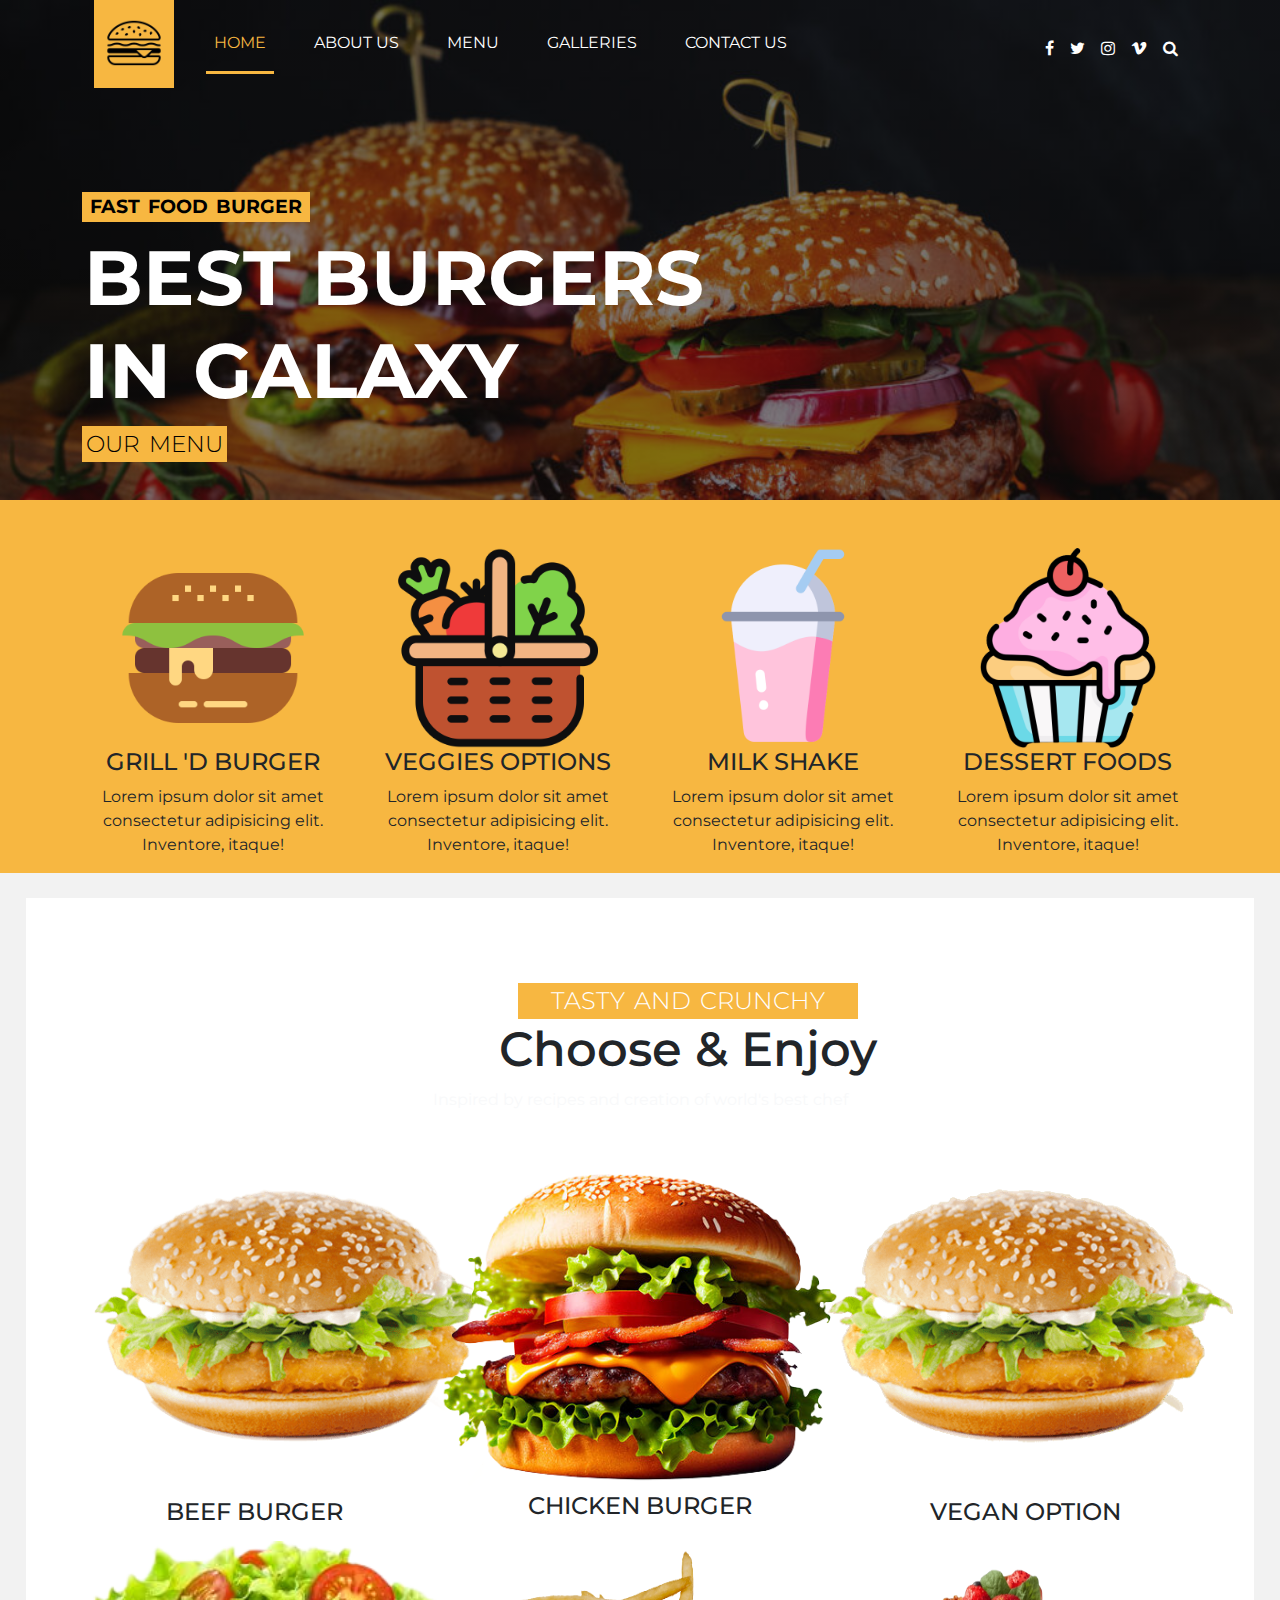
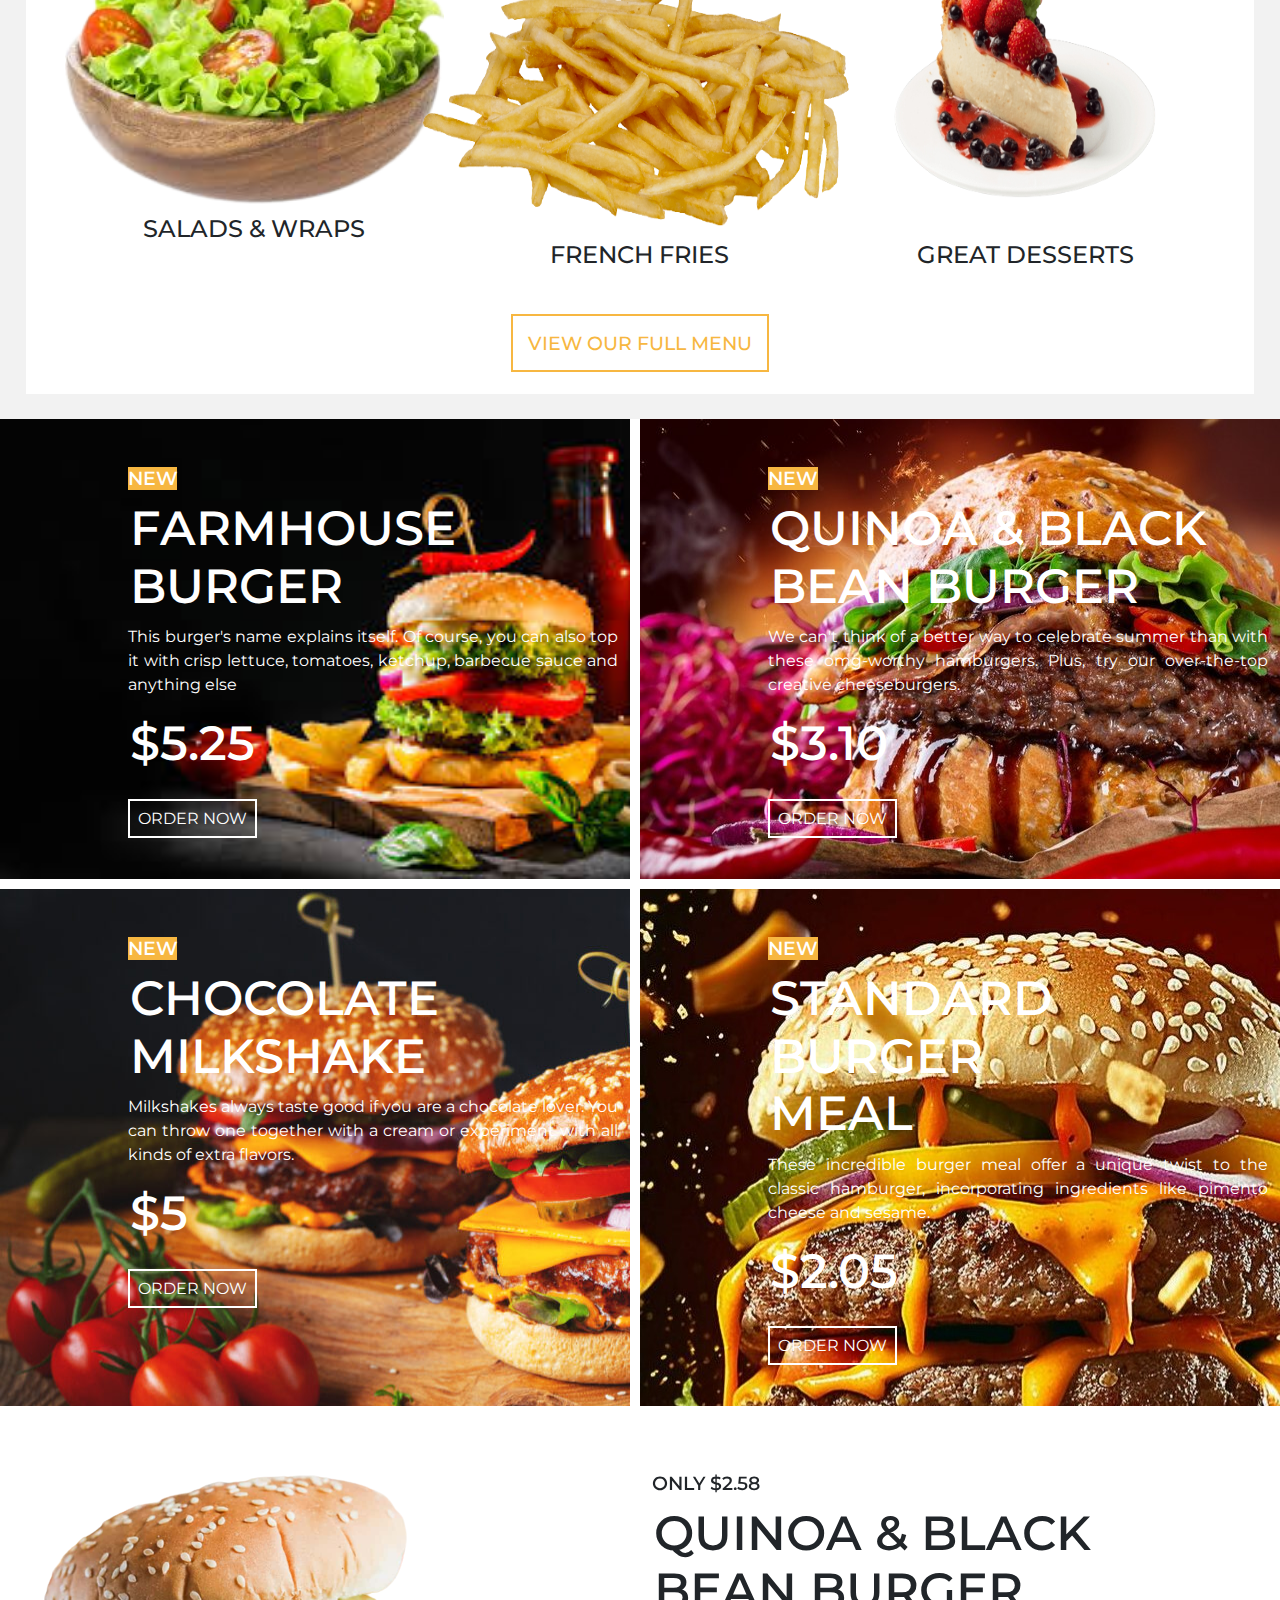
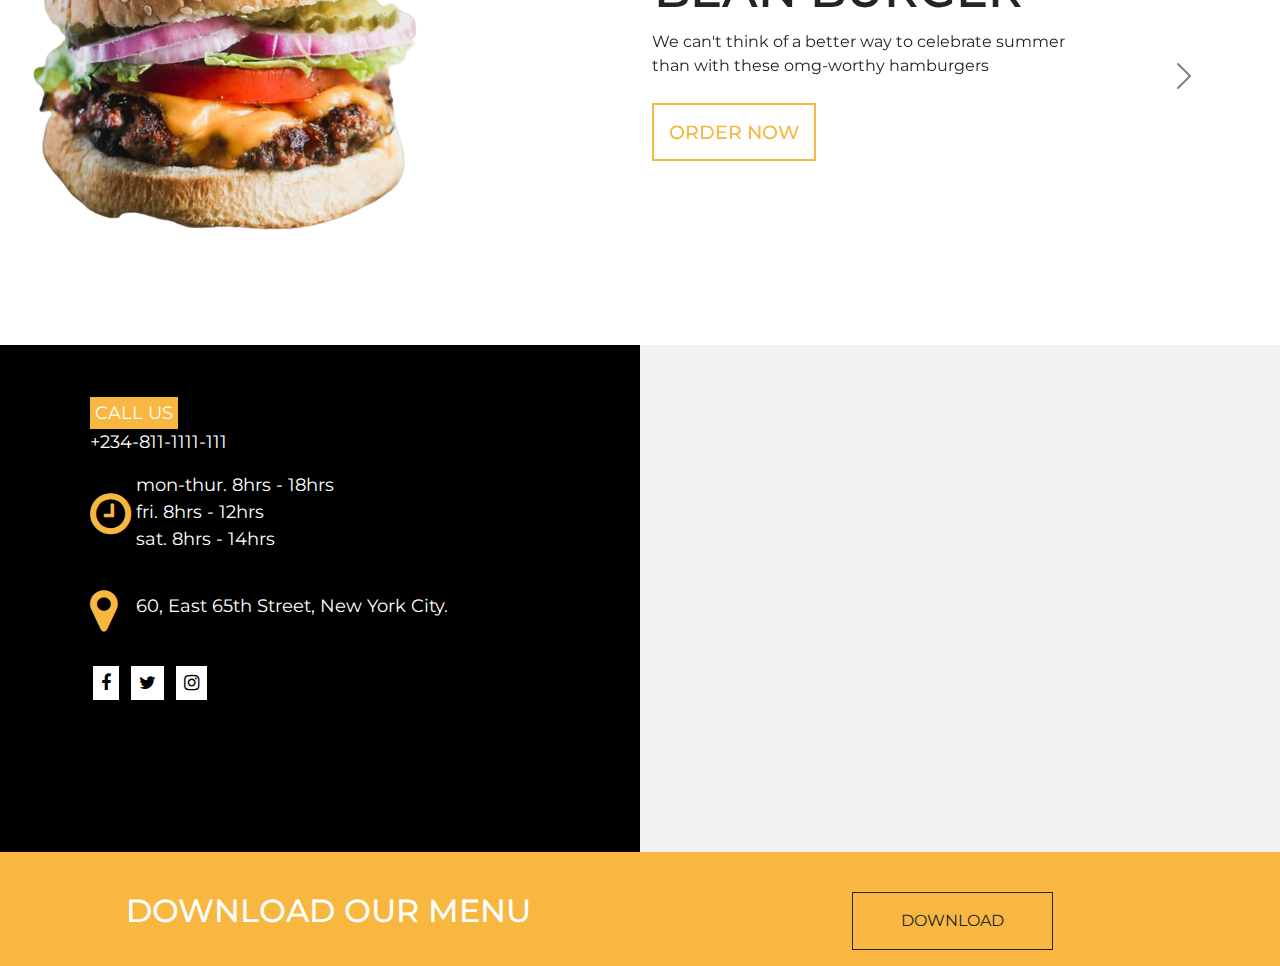
<file: index.html>
<!DOCTYPE html>
<html lang="en">

<head>
    <meta charset="UTF-8">
    <meta name="viewport" content="width=device-width, initial-scale=1.0">
    <link rel="stylesheet" href="https://cdnjs.cloudflare.com/ajax/libs/font-awesome/4.7.0/css/font-awesome.min.css">
    <link href="https://cdn.jsdelivr.net/npm/bootstrap@5.3.2/dist/css/bootstrap.min.css" rel="stylesheet">
    <script src="https://cdn.jsdelivr.net/npm/bootstrap@5.3.2/dist/js/bootstrap.bundle.min.js"></script>
    <link rel="stylesheet" href="./CSS/style1.css" class="">
    <link rel="shortcut icon" href="./Image/burger-icon.jpg" type="image/x-icon">
    <title>Burger</title>
</head>

<body>
    <section id="head">
        <div class="container">
            <nav class="navbar navbar-expand-sm navbar-light">
                <div class="container-fluid">
                    <a class="navbar-brand" href="javascript:void(0)"><img
                            src="./Image/burger-icon-removebg-preview.png" alt="" width="80"></a>
                    <button class="navbar-toggler" type="button" data-bs-toggle="collapse" data-bs-target="#mynavbar">
                        <span class="navbar-toggler-icon"></span>
                    </button>
                    <div class="collapse navbar-collapse" id="mynavbar">
                        <ul class="navbar-nav me-auto">
                            <li class="nav-item love px-3">
                                <a class="nav-link pb-3 active" href="#">HOME</a>
                            </li>
                            <li class="nav-item px-3">
                                <a class="nav-link" href="about.html">ABOUT US</a>
                            </li>
                            <li class="nav-item px-3">
                                <a class="nav-link" href="menu.html">MENU</a>
                            </li>
                            <li class="nav-item px-3">
                                <a class="nav-link" href="gallery.html">GALLERIES</a>
                            </li>
                            <li class="nav-item px-3">
                                <a class="nav-link" href="contact.html">CONTACT US</a>
                            </li>
                        </ul>
                        <form class="d-flex text-white social">
                            <i class="fa fa-facebook p-2"></i>
                            <i class="fa fa-twitter p-2"></i>
                            <i class="fa fa-instagram p-2"></i>
                            <i class="fa fa-vimeo p-2"></i>
                            <i class="fa fa-search p-2"></i>
                        </form>
                    </div>
                </div>
            </nav>
            <div class="showcase pt-5">
                <h6 class="mt-5 p-1 px-2">FAST FOOD BURGER</h6>
                <h1 >BEST BURGERS <br>IN GALAXY </h1>
                <div class="show-link M-5">
                    <a class="PX-4 PY-3" href="#">OUR MENU</a>
                </div>
            </div>
        </div>
    </section>
    <section id="icon-top">
        <div class="container pt-5">
            <div class="row">
                <div class="col-md-3">
                    <div class="d-flex justify-content-center">
                        <img src="./Image/hamburger.png" alt="" width="200">
                    </div>
                    <h4>GRILL 'D BURGER</h4>
                    <p>Lorem ipsum dolor sit amet consectetur adipisicing elit. Inventore, itaque!</p>
                </div>
                <div class="col-md-3">
                    <div class="d-flex justify-content-center">
                        <img src="./Image/vegetables.png" alt="" width="200">
                    </div>
                    <h4>VEGGIES OPTIONS</h4>
                    <p>Lorem ipsum dolor sit amet consectetur adipisicing elit. Inventore, itaque!</p>
                </div>
                <div class="col-md-3">
                    <div class="d-flex justify-content-center">
                        <img src="./Image/milkshake.png" alt="" width="200">
                    </div>
                    <h4>MILK SHAKE</h4>
                    <p>Lorem ipsum dolor sit amet consectetur adipisicing elit. Inventore, itaque!</p>
                </div>
                <div class="col-md-3">
                    <div class="d-flex justify-content-center">
                        <img src="./Image/cupcake-removebg-preview.png" alt="" width="200" height="200">
                    </div>
                    <h4>DESSERT FOODS</h4>
                    <p>Lorem ipsum dolor sit amet consectetur adipisicing elit. Inventore, itaque!</p>
                </div>
            </div>
        </div>
    </section>
    <section id="tasty">
        <div class="container-fluid pt-5">
            <div class="row taste">
                <div class="col-md-12 justify-content-center mx-5">
                    <div class="coloret">TASTY AND CRUNCHY</div>
                    <h1>Choose & Enjoy</h1>
                </div>
                    <div class="text-light">Inspired by recipes and creation of world's best chef</div>
                
                <p></p><br><br>
                <div class="col-md-4">
                    <div class="d-flex justify content">
                        <img src="./Image/burger-white.png" width="450">
                    </div>
                    <h4> BEEF BURGER</h4>
                </div>
                <div class="col-md-4">
                    <div class="d-flex justify-content-center">
                        <img src="./Image/burger-removebg-preview.png" width="420">
                    </div>
                    <h4>CHICKEN BURGER</h4>
                </div>
                <div class="col-md-4">
                    <div class="d-flex justify-content-center">
                        <img src="./Image/burger-white-removebg-preview.png" width="450">
                    </div>
                    <h4>VEGAN OPTION</h4>
                </div>
                <div class="col-md-4">
                    <div class="d-flex justify-content-center">
                        <img src="./Image/salad-removebg-preview.png" width="450">
                    </div>
                    <h4>SALADS & WRAPS</h4>
                </div>
                <div class="col-md-4">
                    <div class="d-flex justify-content-center">
                        <img src="./Image/fries-removebg-preview.png" width="450" height="300">
                    </div>
                    <h4>FRENCH FRIES</h4>
                </div>
                <div class="col-md-4">
                    <div class="d-flex justify-content-center">
                        <img src="./Image/desert-foods-removebg-preview.png" width="450" height="300">
                    </div>
                    <h4>GREAT DESSERTS</h4><br><br>
                </div>
                <div class="show-link1 M-5">
                    <a class="PX-4 PY-3" href="#">VIEW OUR FULL MENU</a>
                </div>
            </div>
        </div>
    </section>
    <section id="selt">
        <div class="container-fluid">
            <div class="row">
                <div class="col-md-6 farm pt-5 pb-5">
                    <h6>NEW</h6>
                    <h1>FARMHOUSE <br>BURGER </h1>
                    <P>This burger's name explains itself. Of course, you can also top it with crisp lettuce, tomatoes,
                        ketchup, barbecue sauce and anything else</P>
                    <h1>$5.25</h1><br>
                    <a href="#">ORDER NOW</a>
                </div>
                <div class="col-md-6 quin pt-5 pb-5">
                    <h6>NEW</h6>
                    <h1>QUINOA & BLACK <br>BEAN BURGER</h1>
                    <p>We can't think of a better way to celebrate summer than with these omg-worthy hamburgers. Plus,
                        try our over-the-top creative cheeseburgers.</p>
                    <h1>$3.10</h1><br>
                    <a href="#">ORDER NOW</a>
                </div>
                <div class="col-md-6 choc pt-5 pb-5">
                    <h6>NEW</h6>
                    <h1>CHOCOLATE <br>MILKSHAKE</h1>
                    <p>Milkshakes always taste good if you are a chocolate lover. You can throw one together with a
                        cream or experiment with all kinds of extra flavors.</p>
                    <h1>$5</h1><br>
                    <a href="#">ORDER NOW</a>
                </div>
                <div class="col-md-6 stand pt-5 pb-5">
                    <h6>NEW</h6>
                    <h1>STANDARD <br>BURGER <br>MEAL</h1>
                    <p>These incredible burger meal offer a unique twist to the classic hamburger, incorporating
                        ingredients like pimento cheese and sesame.</p>
                    <h1>$2.05</h1><br>
                    <a href="#">ORDER NOW</a>
                </div>
            </div>
        </div>
    </section>
    <section id="section">
        <div id="demo" class="carousel slide" data-bs-ride="carousel">

            <!-- Indicators/dots -->
            <div class="carousel-indicators">
                <button type="button" data-bs-target="#demo" data-bs-slide-to="0" class="active"></button>
                <button type="button" data-bs-target="#demo" data-bs-slide-to="1"></button>
                <button type="button" data-bs-target="#demo" data-bs-slide-to="2"></button>
            </div>

            <!-- The slideshow/carousel -->
            <div class="carousel-inner">
                <div class="carousel-item active">
                    <div class="row">
                        <div class="col-md-6">
                            <img class="ig px-2" src="./Image/Classic-Juicy-Hamburger-Recipe-Square-removebg-preview.png"
                                alt="">
                        </div>
                        <div class="col-md-6 des">
                            <h6>ONLY $2.58</h6>
                            <h1>QUINOA & BLACK <br> BEAN BURGER</h1>
                            <p>
                                We can't think of a better way to celebrate summer <br>than with these omg-worthy
                                hamburgers
                            </p><br>
                            <a href="#">ORDER NOW</a>
                        </div>
                    </div>
                </div>
                <div class="carousel-item">
                    <div class="row">
                        <div class="col-md-6">
                            <img class="im ps-2" src="./Image/farmhouse-burger-complete-removebg-preview.png" alt="" height="380" pa>
                        </div>
                        <div class="col-md-6 des">
                            <h6>ONLY $5.08</h6>
                            <h1>FARMHOUSE BURGER</h1>
                            <p>
                                This burger's name explains itself. of course youmcab also top it with crisp
                                <br>lettuce,
                                tomatoes, and anything else
                            </p><br>
                            <a href="#">ORDER NOW</a>
                        </div>
                    </div>
                </div>
                <div class="carousel-item">
                    <div class="row">
                        <div class="col-md-6">
                            <img class="im px-2" src="./Image/salad-removebg-preview.png" alt="" height="400">
                        </div>
                        <div class="col-md-6 des">
                            <h6>ONLY $5.08</h6>
                            <h1>STANDARD <br>CEAEAR SALAD</h1>
                            <p>
                                A great cesear salad gets its swagger from a great dressing whose receipe <br>can't be
                                compared
                            </p><br>
                            <a href="#">ORDER NOW</a>
                        </div>
                    </div>
                </div>

            </div>

            <!-- Left and right controls/icons -->
            <button class="carousel-control-prev" type="button" data-bs-target="#demo" data-bs-slide="prev">
                <span class="carousel-control-prev-icon"></span>
            </button>
            <button class="carousel-control-next" type="button" data-bs-target="#demo" data-bs-slide="next">
                <span class="carousel-control-next-icon"></span>
            </button>
        </div>
        </div>
        </div>
    </section>
    <footer id="contact">
        <div class="container-fluid">
            <div class="row add">
                <div class="col-md-6 ad pt-5 justify-content-center">
                    <a href="">CALL US</a><br>
                    <p class="pi">+234-811-1111-111</p>
                    <div class="row">
                        <div class="col-md-1">
                            <i class="fa fa-clock-o"></i>
                       </div>
                      <div class="col-md-11">
                       mon-thur. 8hrs - 18hrs <br>fri. 8hrs - 12hrs <br>sat. 8hrs - 14hrs
                      </div>
                    </div>
                    <div class="row pt-3">
                        <div class="col-md-1">
                            <i class="fa fa-map-marker"></i>
                        </div>
                        <div class="col-md-11 pt-4">
                            60, East 65th Street, New York City.
                        </div>
                    </div>
                    <p></p>

                    <div class="foot-icon">
                        <i class="fa fa-facebook p-2"></i>
                        <i class="fa fa-twitter p-2"></i>
                        <i class="fa fa-instagram p-2"></i>
                    </div>
                </div>
                <div class="col-md-6">
                    <iframe
                        src="https://www.google.com/maps/embed?pb=!1m14!1m8!1m3!1d15761.097718684323!2d7.4729772!3d9.0387122!3m2!1i1024!2i768!4f13.1!3m3!1m2!1s0x104e0b0b25024ac1%3A0xf8348afaec510d67!2sCentral%20Business%20Dis%2C%20Abuja%2C%20Federal%20Capital%20Territory!5e0!3m2!1sen!2sng!4v1698058833838!5m2!1sen!2sng"
                        class="w-100" height="500" style="border:0;" allowfullscreen="" loading="lazy"
                        referrerpolicy="no-referrer-when-downgrade"></iframe>
                </div>
            </div>
        </div>
    </footer>
    <footer id="foot">
        <div class="container-fluid text-white">
            <div class="row p-3">
                <div class="col-md-6 pt-3">
                    <h2 class="text-white pt-2">DOWNLOAD OUR MENU</h2>
                </div>
                <div class="col-md-6 pt-4">
                    <a class="btn btn-outline-dark rounded-0 px-5 py-3" href="">DOWNLOAD</a>
                </div>
            </div>
        </div>
    </footer>
</body>

</html
</file>
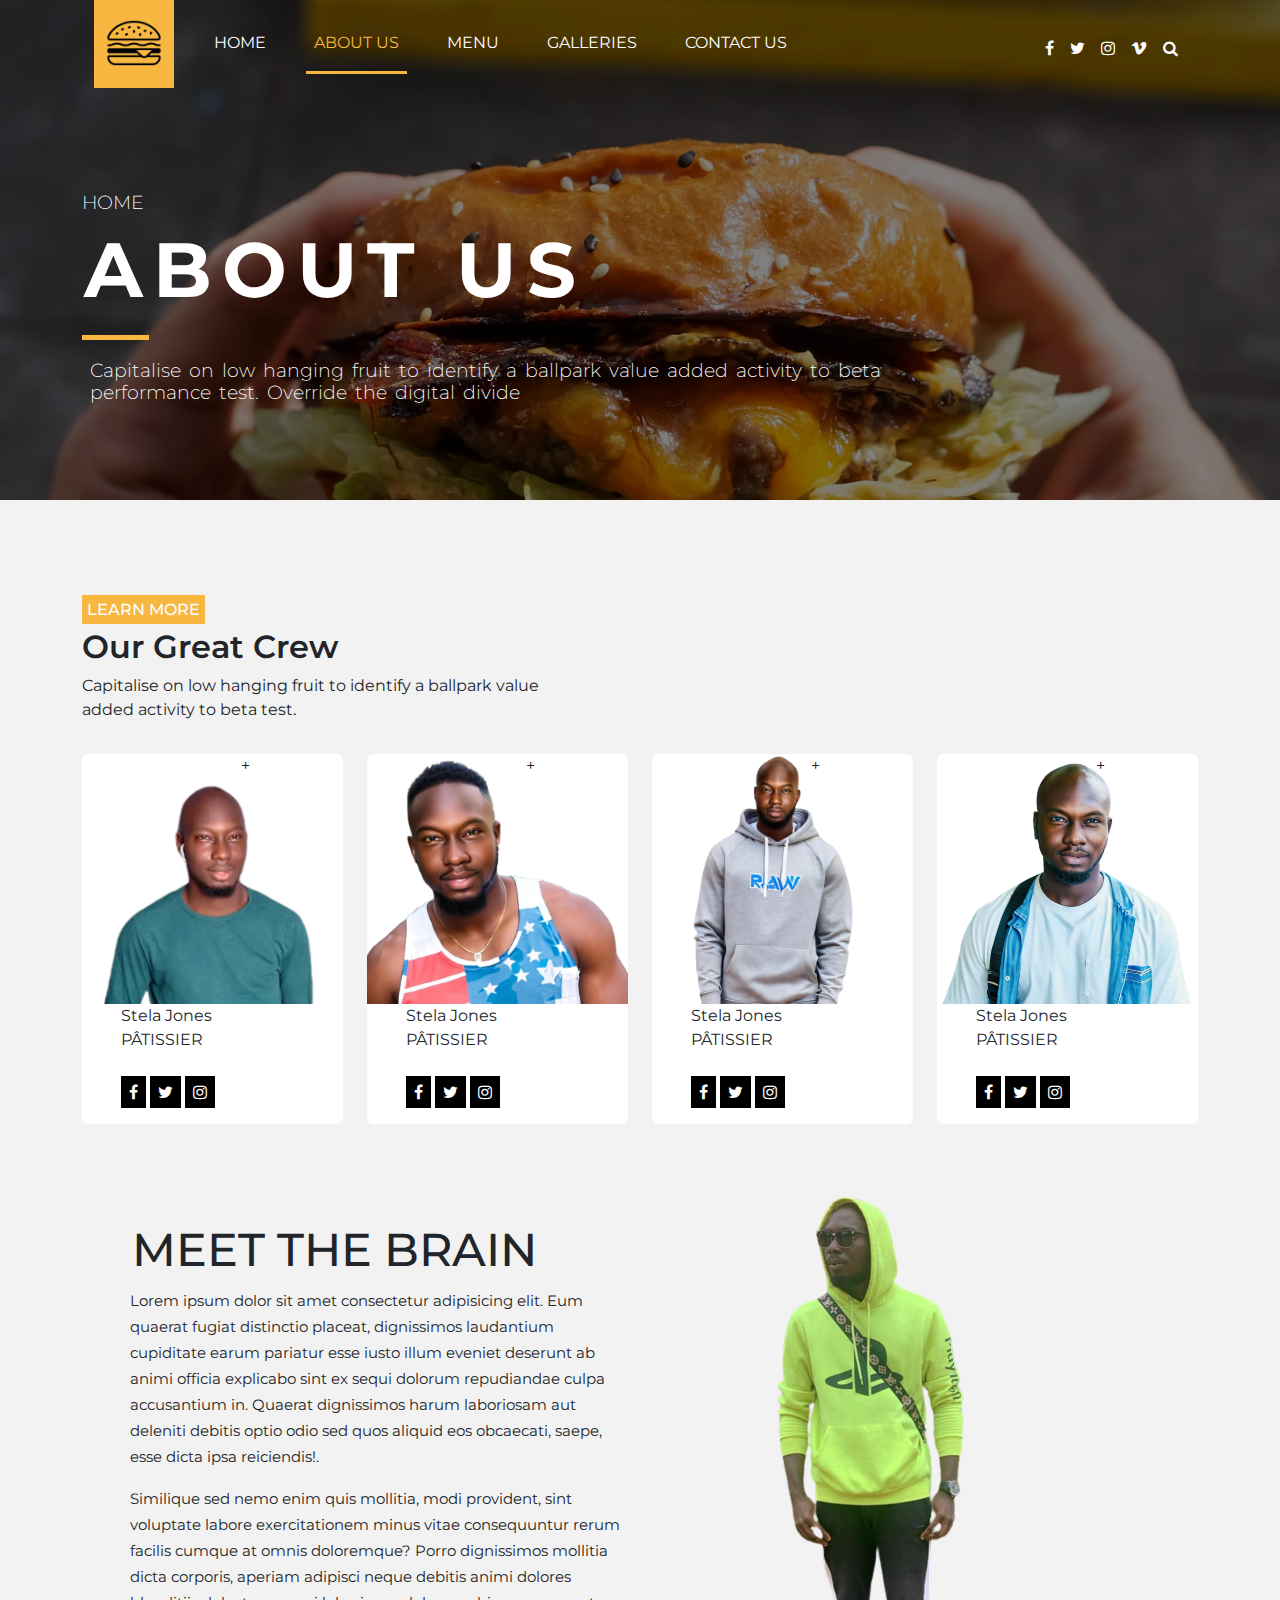
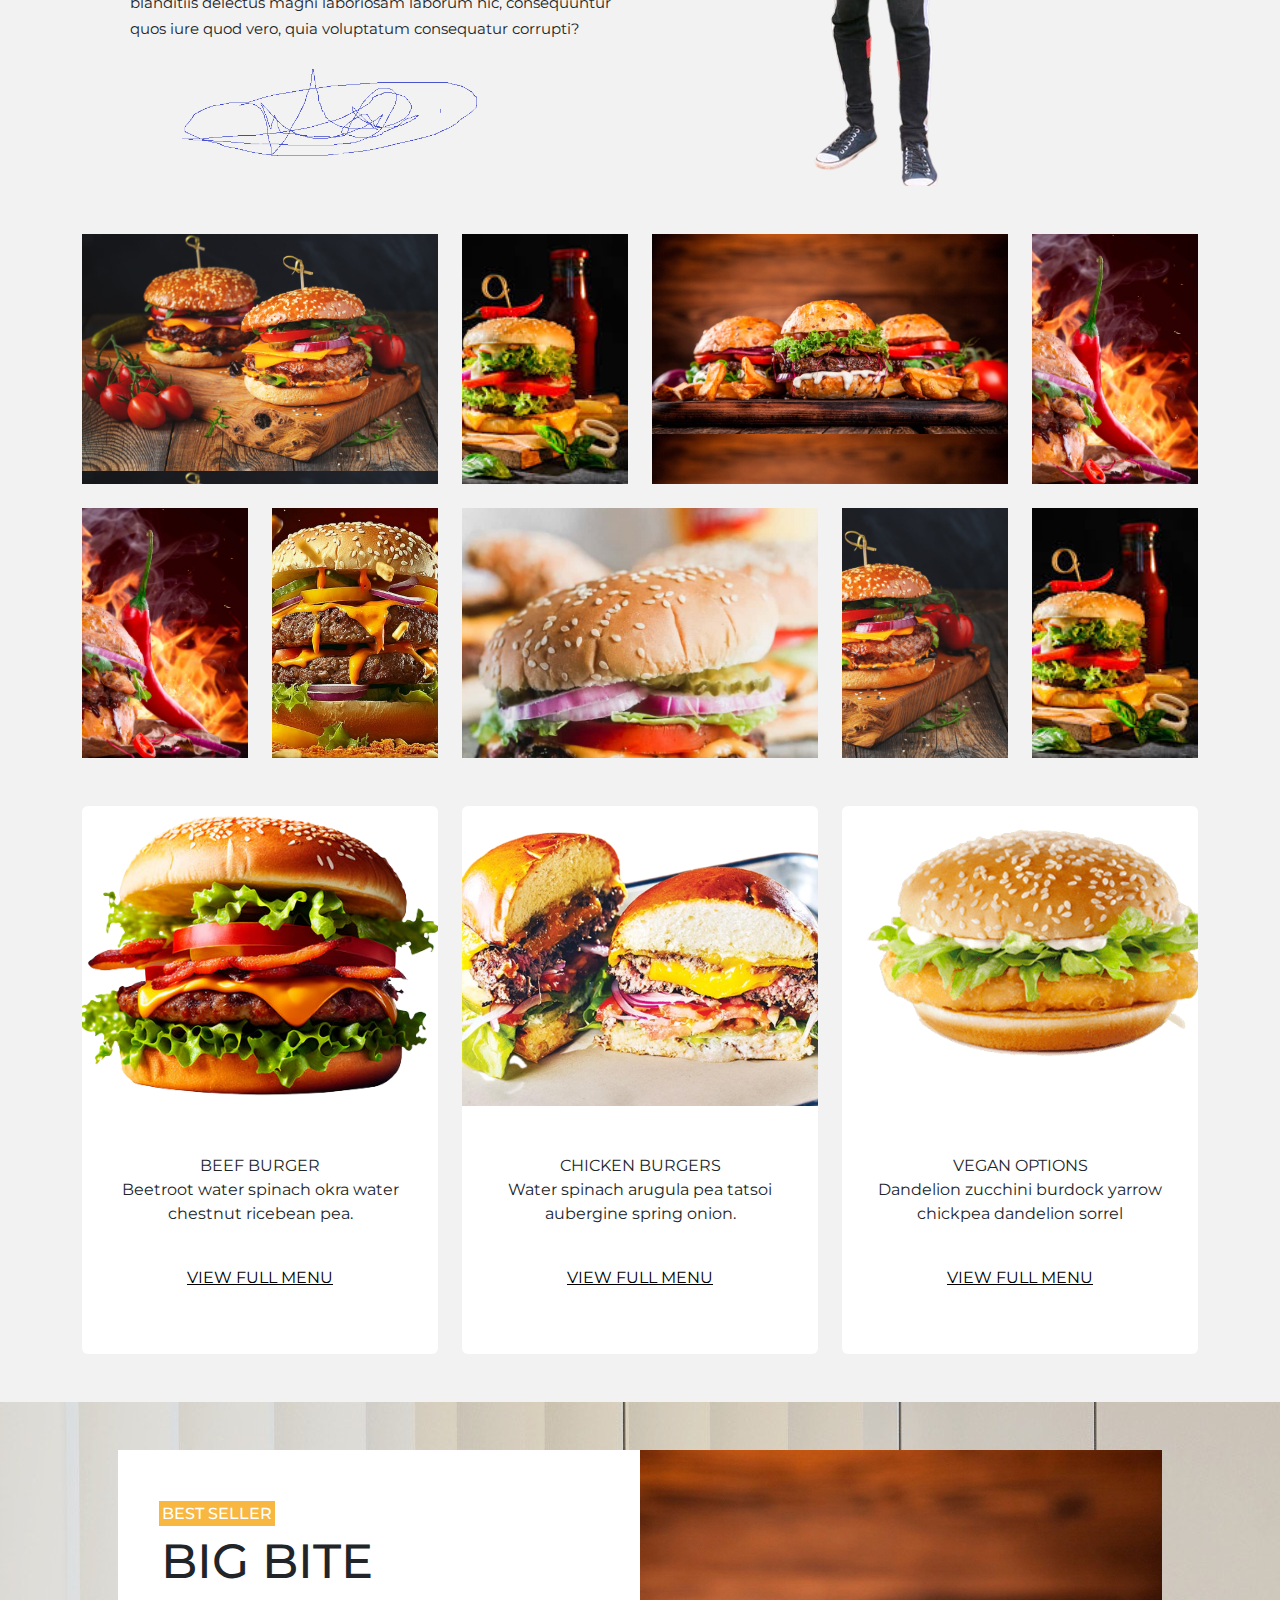
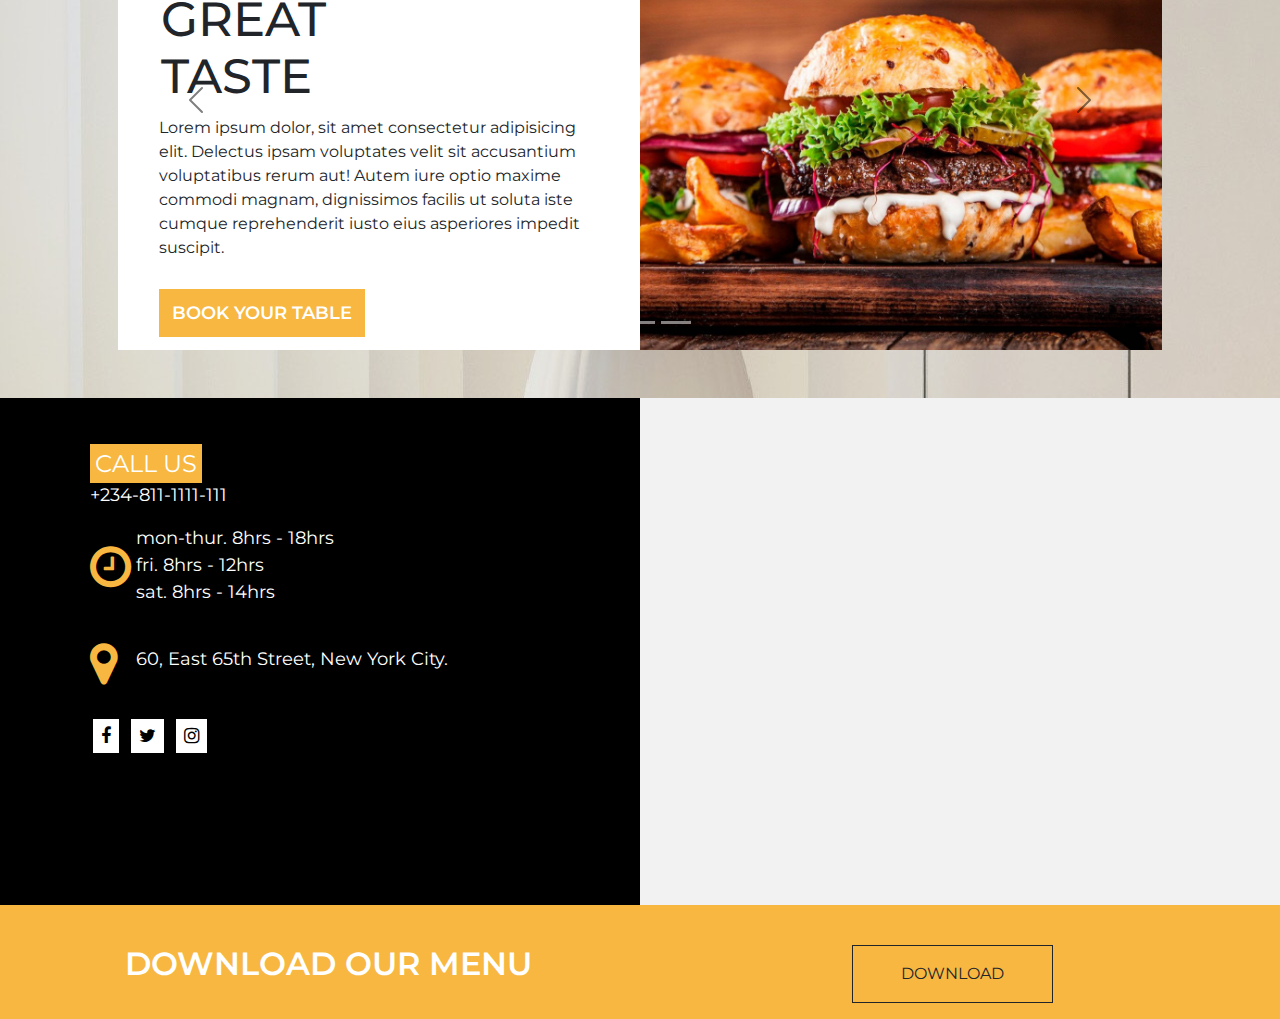
<file: about.html>
<!DOCTYPE html>
<html lang="en">

<head>
    <meta charset="UTF-8">
    <meta name="viewport" content="width=device-width, initial-scale=1.0">
    <link rel="stylesheet" href="https://cdnjs.cloudflare.com/ajax/libs/font-awesome/4.7.0/css/font-awesome.min.css">
    <link href="https://cdn.jsdelivr.net/npm/bootstrap@5.3.2/dist/css/bootstrap.min.css" rel="stylesheet">
    <script src="https://cdn.jsdelivr.net/npm/bootstrap@5.3.2/dist/js/bootstrap.bundle.min.js"></script>
    <link rel="stylesheet" href="./CSS/about.css" class="">
    <link rel="shortcut icon" href="./Image/burger-icon.jpg" type="image/x-icon">
    <title>ABOUT</title>
</head>

<body>
    <section id="head">
        <div class="container">
            <nav class="navbar navbar-expand-sm navbar-light">
                <div class="container-fluid">
                    <a class="navbar-brand" href="javascript:void(0)"><img
                            src="./Image/burger-icon-removebg-preview.png" alt="" width="80"></a>
                    <button class="navbar-toggler" type="button" data-bs-toggle="collapse" data-bs-target="#mynavbar">
                        <span class="navbar-toggler-icon"></span>
                    </button>
                    <div class="collapse navbar-collapse" id="mynavbar">
                        <ul class="navbar-nav me-auto">
                            <li class="nav-item love px-3">
                                <a class="nav-link" href="index.html">HOME</a>
                            </li>
                            <li class="nav-item px-3">
                                <a class="nav-link pb-3 active" href="#">ABOUT US</a>
                            </li>
                            <li class="nav-item px-3">
                                <a class="nav-link" href="menu.html">MENU</a>
                            </li>
                            <li class="nav-item px-3">
                                <a class="nav-link" href="gallery.html">GALLERIES</a>
                            </li>
                            <li class="nav-item px-3">
                                <a class="nav-link" href="contact.html">CONTACT US</a>
                            </li>
                        </ul>
                        <form class="d-flex text-white social">
                            <i class="fa fa-facebook p-2"></i>
                            <i class="fa fa-twitter p-2"></i>
                            <i class="fa fa-instagram p-2"></i>
                            <i class="fa fa-vimeo p-2"></i>
                            <i class="fa fa-search p-2"></i>
                        </form>
                    </div>
                </div>
            </nav>
            <div class="showcase pt-5">
                <h6 class="pt-5">HOME</h6>
                <h1>ABOUT US</h1>
                <hr>
                <h6 class="case t-5 p-1 px-2 text-white">Capitalise on low hanging fruit to identify a ballpark value added
                    activity to
                    beta <br>performance
                    test. Override the digital divide</h6>
            </div>
        </div>
    </section>
    <section id="icon-top pt-5">
        <div class="container pt-5">
            <div class="icon-to pt-5">
                <div class="icon-t">
                    <h5><a href="">LEARN MORE</a></h5>
                    <h2>Our Great Crew</h2>
                    <p>Capitalise on low hanging fruit to identify a ballpark value <br>added activity to beta test.</p>
                </div>
                <div class="row">
                    <div class="col-md-3">
                        <div class="card mt-3 border-0">
                            <div class="pic1 w-100">
                                <div class="plus ">+</div>
                            </div>
                            <div class="icon pb-3">
                                Stela Jones <br>PÂTISSIER <br><br>
                                <i class="fa fa-facebook p-2"></i>
                                <i class="fa fa-twitter p-2"></i>
                                <i class="fa fa-instagram p-2"></i>
                            </div>
                        </div>
                    </div>
                    <div class="col-md-3">
                        <div class="card mt-3 border-0">
                            <div class="pic2 w-100">
                                <div class="plus ">+</div>
                            </div>
                            <div class="icon pb-3">
                                Stela Jones <br>PÂTISSIER <br><br>
                                <i class="fa fa-facebook p-2"></i>
                                <i class="fa fa-twitter p-2"></i>
                                <i class="fa fa-instagram p-2"></i>
                            </div>
                        </div>
                    </div>
                    <div class="col-md-3">
                        <div class="card mt-3 border-0">
                            <div class="pic3 w-100">
                                <div class="plus ">+</div>
                            </div>
                            <div class="icon pb-3">
                                Stela Jones <br>PÂTISSIER <br><br>
                                <i class="fa fa-facebook p-2"></i>
                                <i class="fa fa-twitter p-2"></i>
                                <i class="fa fa-instagram p-2"></i>
                            </div>
                        </div>
                    </div>
                    <div class="col-md-3">
                        <div class="card mt-3 border-0">
                            <div class="pic4 w-100">
                                <div class="plus ">+</div>
                            </div>
                            <div class="icon pb-3">
                                Stela Jones <br>PÂTISSIER <br><br>
                                <i class="fa fa-facebook p-2"></i>
                                <i class="fa fa-twitter p-2"></i>
                                <i class="fa fa-instagram p-2"></i>
                            </div>
                        </div>
                    </div>
                </div>
            </div>
        </div>
    </section>

    <section id="brain pt-5 px-5 bg-danger">
        <div class="container">
            <div class="row brai px-5 my-5">
                <div class="col-md-6 pt-5">
                    <h1>MEET THE BRAIN</h1>
                    <p>Lorem ipsum dolor sit amet consectetur adipisicing elit. Eum quaerat fugiat distinctio placeat,
                        dignissimos laudantium cupiditate earum pariatur esse iusto illum eveniet deserunt ab animi
                        officia explicabo sint ex sequi dolorum repudiandae culpa accusantium in. Quaerat dignissimos
                        harum laboriosam aut deleniti debitis optio odio sed quos aliquid eos obcaecati, saepe, esse
                        dicta ipsa reiciendis!.
                    </p>
                    <p>
                        Similique sed nemo enim quis mollitia, modi provident, sint voluptate labore exercitationem
                        minus vitae consequuntur rerum
                        facilis cumque at omnis doloremque? Porro dignissimos mollitia dicta corporis, aperiam adipisci
                        neque debitis animi dolores blanditiis delectus magni laboriosam laborum hic, consequuntur quos
                        iure quod vero, quia voluptatum consequatur corrupti?</p>
                        <img width="400" src="./Image/signature-removebg-preview.png" alt="" srcset="">
                </div>
                <div class="col-md-6">
                    <img class="ima" src="./Image/bonyface-removebg-preview.png" alt="">
                </div>
            </div>
        </div>
    </section>
    <section id="image-all">
        <div class="container">
            <div class="row">
                <div class="col-md-4">
                    <div class="galleryimg1 w-100"></div>
                </div>
                <div class="col-md-2">
                    <div class="galleryimg2 w-100"></div>
                </div>
                <div class="col-md-4">
                    <div class="galleryimg3 w-100"></div>
                </div>
                <div class="col-md-2">
                    <div class="galleryimg4 w-100"></div>
                </div>

                <div class="col-md-2 pt-4">
                    <div class="galleryimg4 w-100"></div>
                </div>
                <div class="col-md-2 pt-4">
                    <div class="galleryimg6 w-100"></div>
                </div>
                <div class="col-md-4 pt-4">
                    <div class="galleryimg7 w-100"></div>
                </div>
                <div class="col-md-2 pt-4">
                    <div class="galleryimg8 w-100"></div>
                </div>
                <div class="col-md-2 pt-4">
                    <div class="galleryimg2 w-100"></div>
                </div>
            </div>
        </div>
    </section>
    <section id="burger">
        <div class="container">
            <div class="row bur pb-5">
                <div class="col-md-4 burg pt-5">
                    <div class="card border-0">
                        <div class="pic5 w-100"></div>
                        <div class="plus pt-5 pb-5">
                            BEEF BURGER
                            <P>Beetroot water spinach okra water <br>chestnut ricebean pea.</P><br>
                            <p><a href="">VIEW FULL MENU</a></p>
                        </div>
                    </div>
                </div>
                <div class="col-md-4 burg pt-5">
                    <div class="card border-0">
                        <div class="pic6 w-100"></div>
                        <div class="plus pt-5 pb-5">
                            CHICKEN BURGERS
                            <p>Water spinach arugula pea tatsoi <br>aubergine spring onion.</p><br>
                            <p><a href="">VIEW FULL MENU</a></p>
                        </div>
                    </div>
                </div>
                <div class="col-md-4 burg pt-5">
                    <div class="card border-0">
                        <div class="pic7 w-100"></div>
                        <div class="plus pt-5 pb-5">
                            VEGAN OPTIONS
                            <p>Dandelion zucchini burdock yarrow <br>chickpea dandelion sorrel</p><br>
                            <p><a href="">VIEW FULL MENU</a></p>
                        </div>
                    </div>
                </div>
            </div>
        </div>
    </section>
    <section class="py-5" id="section">
        <div class="container px-5">
            <div id="demo" class="carousel slide" data-bs-ride="carousel">

                <!-- Indicators/dots -->
                <div class="carousel-indicators">
                    <button type="button" data-bs-target="#demo" data-bs-slide-to="0" class="active"></button>
                    <button type="button" data-bs-target="#demo" data-bs-slide-to="1"></button>
                    <button type="button" data-bs-target="#demo" data-bs-slide-to="2"></button>
                </div>

                <!-- The slideshow/carousel -->
                <div class="carousel-inner">
                    <div class="carousel-item active">
                        <div class="row">
                            <div class="col-md-6 des">
                                <h6><a class="best" href="#">BEST SELLER</a></h6>
                                <h1>BIG BITE <br>GREAT <br> TASTE</h1>
                                <p>
                                    Lorem ipsum dolor, sit amet consectetur adipisicing elit. Delectus ipsam voluptates
                                    velit sit accusantium voluptatibus rerum aut! Autem iure optio maxime commodi
                                    magnam,
                                    dignissimos facilis ut soluta iste cumque reprehenderit iusto eius asperiores
                                    impedit
                                    suscipit.
                                </p><br>
                                <a class="book" href="">BOOK YOUR TABLE</a>
                            </div>
                            <div class="col-md-6 pic11">
                            </div>
                        </div>
                    </div>

                    <div class="carousel-item">
                        <div class="row">
                            <div class="col-md-6 des">
                                <h6><a class="best" href="#">BEST SELLER</a></h6>
                                <h1>WE SERVE <br>PASSION</h1>
                                <p>
                                    Lorem ipsum dolor, sit amet consectetur adipisicing elit. Delectus ipsam voluptates
                                    velit sit accusantium voluptatibus rerum aut! Autem iure optio maxime commodi
                                    magnam,
                                    dignissimos facilis ut soluta iste cumque reprehenderit iusto eius asperiores
                                    impedit
                                    suscipit.
                                </p><br>
                                <a class="book" href="">BOOK YOUR TABLE</a>
                            </div>
                            <div class="col-md-6 pic12">
                            </div>
                        </div>
                    </div>
                    <div class="carousel-item">
                        <div class="row">
                            <div class="col-md-6 des">
                                <h6><a class="best" href="#">BEST SELLER</a></h6>
                                <h1>BEST BEEF <br>IN TOWN <br></h1>
                                <p>
                                    Lorem ipsum dolor, sit amet consectetur adipisicing elit. Delectus ipsam voluptates
                                    velit sit accusantium voluptatibus rerum aut! Autem iure optio maxime commodi
                                    magnam,
                                    dignissimos facilis ut soluta iste cumque reprehenderit iusto eius asperiores
                                    impedit
                                    suscipit.
                                </p><br>
                                <a class="book" href="">BOOK YOUR TABLE</a>
                            </div>
                            <div class="col-md-6 pic13">
                            </div>
                        </div>
                    </div>
                </div>
                <!-- Left and right controls/icons -->
                <button class="carousel-control-prev" type="button" data-bs-target="#demo" data-bs-slide="prev">
                    <span class="carousel-control-prev-icon"></span>
                </button>
                <button class="carousel-control-next" type="button" data-bs-target="#demo" data-bs-slide="next">
                    <span class="carousel-control-next-icon"></span>
                </button>
            </div>

        </div>
    </section>
    <footer id="contact">
        <div class="container-fluid">
            <div class="row add">
                <div class="col-md-6 ad pt-5 justify-content-center">
                    <a href="">CALL US</a><br>
                    <p class="pi">+234-811-1111-111</p>
                    <div class="row">
                        <div class="col-md-1">
                            <i class="fa fa-clock-o"></i>
                        </div>
                        <div class="col-md-11">
                            mon-thur. 8hrs - 18hrs <br>fri. 8hrs - 12hrs <br>sat. 8hrs - 14hrs
                        </div>
                    </div>
                    <div class="row pt-3">
                        <div class="col-md-1">
                            <i class="fa fa-map-marker"></i>
                        </div>
                        <div class="col-md-11 pt-4">
                            60, East 65th Street, New York City.
                        </div>
                    </div>
                    <p></p>

                    <div class="foot-icon">
                        <i class="fa fa-facebook p-2"></i>
                        <i class="fa fa-twitter p-2"></i>
                        <i class="fa fa-instagram p-2"></i>
                    </div>
                </div>
                <div class="col-md-6">
                    <iframe
                        src="https://www.google.com/maps/embed?pb=!1m14!1m8!1m3!1d15761.097718684323!2d7.4729772!3d9.0387122!3m2!1i1024!2i768!4f13.1!3m3!1m2!1s0x104e0b0b25024ac1%3A0xf8348afaec510d67!2sCentral%20Business%20Dis%2C%20Abuja%2C%20Federal%20Capital%20Territory!5e0!3m2!1sen!2sng!4v1698058833838!5m2!1sen!2sng"
                        class="w-100" height="500" style="border:0;" allowfullscreen="" loading="lazy"
                        referrerpolicy="no-referrer-when-downgrade"></iframe>
                </div>
            </div>
        </div>
    </footer>
    <footer id="foot">
        <div class="container-fluid text-white">
            <div class="row p-3">
                <div class="col-md-6 pt-3">
                    <h2 class="text-white pt-2">DOWNLOAD OUR MENU</h2>
                </div>
                <div class="col-md-6 pt-4">
                    <a class="btn btn-outline-dark rounded-0 px-5 py-3" href="">DOWNLOAD</a>
                </div>
            </div>
        </div>
    </footer>
</body>

</html>
</file>
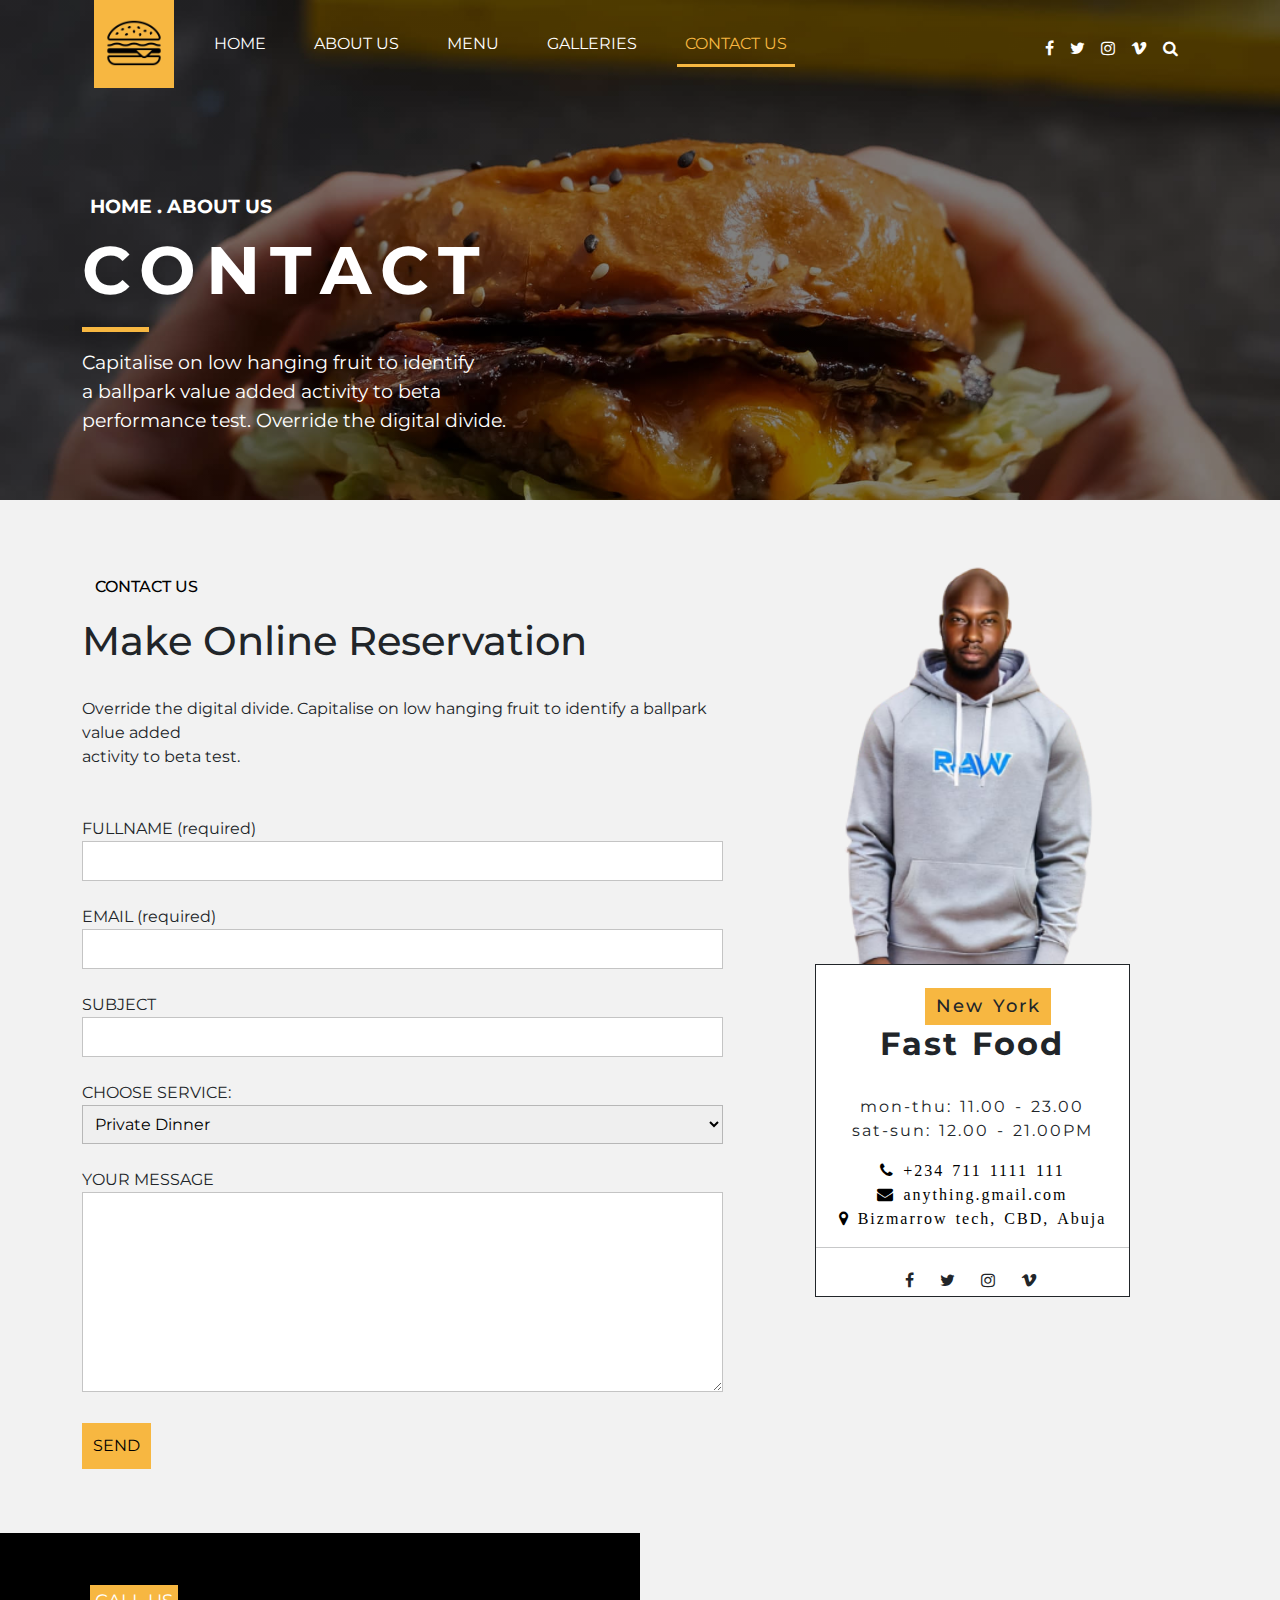
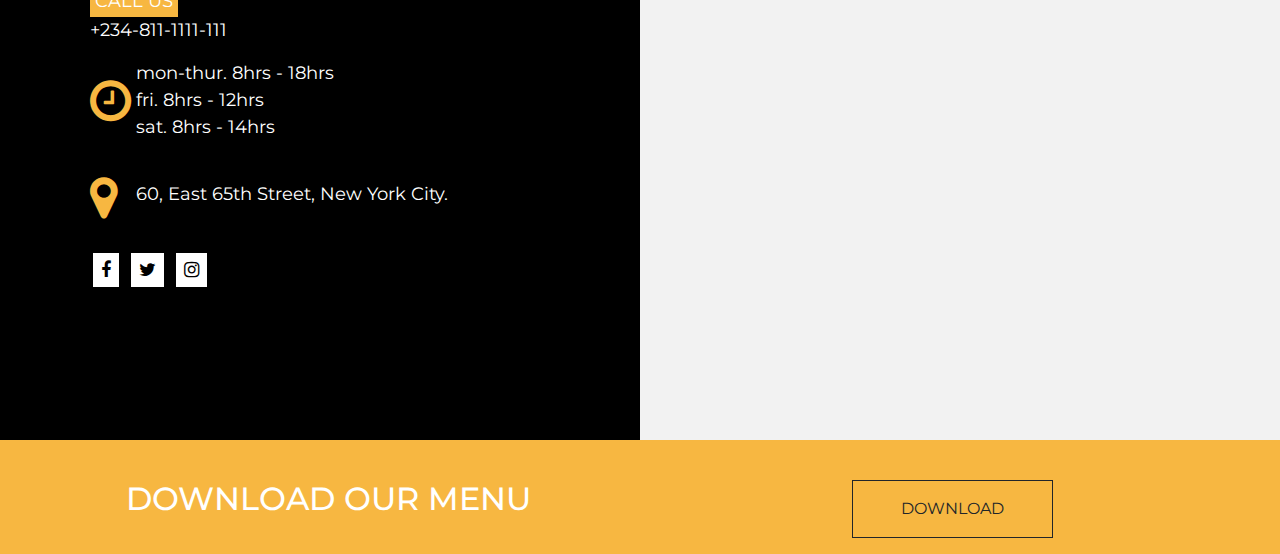
<file: contact.html>
<!DOCTYPE html>
<html lang="en">

<head>
    <meta charset="UTF-8">
    <meta name="viewport" content="width=device-width, initial-scale=1.0">
    <link rel="stylesheet" href="https://cdnjs.cloudflare.com/ajax/libs/font-awesome/4.7.0/css/font-awesome.min.css">
    <link href="https://cdn.jsdelivr.net/npm/bootstrap@5.3.2/dist/css/bootstrap.min.css" rel="stylesheet">
    <script src="https://cdn.jsdelivr.net/npm/bootstrap@5.3.2/dist/js/bootstrap.bundle.min.js"></script>
    <link rel="stylesheet" href="./CSS/contact.css" class="">
    <link rel="shortcut icon" href="./Image/burger-icon.jpg" type="image/x-icon">
    <title>Contact</title>
</head>

<body>
    <section id="head">
        <div class="container">
            <nav class="navbar navbar-expand-sm navbar-light">
                <div class="container-fluid">
                    <a class="navbar-brand" href="javascript:void(0)"><img
                            src="./Image/burger-icon-removebg-preview.png" alt="" width="80"></a>
                    <button class="navbar-toggler" type="button" data-bs-toggle="collapse" data-bs-target="#mynavbar">
                        <span class="navbar-toggler-icon"></span>
                    </button>
                    <div class="collapse navbar-collapse" id="mynavbar">
                        <ul class="navbar-nav me-auto">
                            <li class="nav-item love px-3">
                                <a class="nav-link pb-3" href=index.html">HOME</a>
                            </li>
                            <li class="nav-item px-3">
                                <a class="nav-link" href="about.html">ABOUT US</a>
                            </li>
                            <li class="nav-item px-3">
                                <a class="nav-link" href="menu.html">MENU</a>
                            </li>
                            <li class="nav-item px-3">
                                <a class="nav-link" href="gallery.html">GALLERIES</a>
                            </li>
                            <li class="nav-item px-3">
                                <a class="nav-link active" href="#">CONTACT US</a>
                            </li>
                        </ul>
                        <form class="d-flex text-white social">
                            <i class="fa fa-facebook p-2"></i>
                            <i class="fa fa-twitter p-2"></i>
                            <i class="fa fa-instagram p-2"></i>
                            <i class="fa fa-vimeo p-2"></i>
                            <i class="fa fa-search p-2"></i>
                        </form>
                    </div>
                </div>
            </nav>
            <div class="showcase pt-5">
                <h6 class="mt-5 p-1 px-2 active">HOME . ABOUT US</h6>
                <h1>CONTACT</h1><hr>
                Capitalise on low hanging fruit to identify <br>a ballpark value added activity to beta <br>performance
                test.
                Override the digital divide.
    </section>
    <section id="contact-us">
        <div class="container">
            <div class="row">
                <div class="col-md-7">
                    <h6>CONTACT US</h6>
                    <h1>Make Online Reservation</h1>
                    <div class="div"><br>
                        Override the digital divide. Capitalise on low hanging fruit to identify a ballpark value added
                        <br>activity to beta test.
                    </div><br><br>
                    <form>
                        <label for="Fullname">FULLNAME (required)</label><br>
                        <input type="text" id="Fullname"><br><br>
                        <label for="email">EMAIL (required)</label><br>
                        <input type="email" name="" id="email"><br><br>
                        <label for="subject">SUBJECT</label><br>
                        <input type="text" id="subject"><br><br>
                        <label for="service">CHOOSE SERVICE: </label><br>
                        <select name="select" id="service">
                            <option value="private dinner">Private Dinner</option>
                            <option value="wedding">Wedding</option>
                            <option value="coporate event">Cororate Event</option>
                            <option value="birthday">Birthday</option>
                            <option value="class reunion">Class Reunion</option>
                        </select><br><br>
                        <label for="mes">YOUR MESSAGE</label><br>
                        <TEXtarea name="message" style="width:100%; height:200px;"></TEXtarea>

                    </form><br>
                    <div class="input"><input type="button" value="SEND"></div>
                </div>


                <div class="col-md-5">
                    <div class="imge"></div>
                    <div class="box">
                        <div class="new text-center">New York</div>
                        <h4>Fast Food</h4><br>
                        <p>mon-thu: 11.00 - 23.00 <br>
                            sat-sun: 12.00 - 21.00PM</p>
                        <div class="info"><a href=""><i class="fa fa-phone"> +234 711 1111 111</i></a></div>
                        <div class="info"><a href=""><i class="fa fa-envelope"> anything.gmail.com</i></a></div>
                        <div class="info"><a href=""><i class="fa fa-map-marker"> Bizmarrow tech, CBD, Abuja</i></a>
                        </div>
                        <hr>
                        <i class="fa fa-facebook p-2"></i>
                        <i class="fa fa-twitter p-2"></i>
                        <i class="fa fa-instagram p-2"></i>
                        <i class="fa fa-vimeo p-2"></i>
                    </div>
                </div>
            </div>
        </div>
        </div>
    </section>
    <footer id="contact">
        <div class="container-fluid">
            <div class="row add">
                <div class="col-md-6 ad pt-5 justify-content-center">
                    <a href="">CALL US</a><br>
                    <p class="pi">+234-811-1111-111</p>
                    <div class="row">
                        <div class="col-md-1">
                            <i class="fa fa-clock-o"></i>
                        </div>
                        <div class="col-md-11">
                            mon-thur. 8hrs - 18hrs <br>fri. 8hrs - 12hrs <br>sat. 8hrs - 14hrs
                        </div>
                    </div>
                    <div class="row pt-3">
                        <div class="col-md-1">
                            <i class="fa fa-map-marker"></i>
                        </div>
                        <div class="col-md-11 pt-4">
                            60, East 65th Street, New York City.
                        </div>
                    </div>
                    <p></p>

                    <div class="foot-icon">
                        <i class="fa fa-facebook p-2"></i>
                        <i class="fa fa-twitter p-2"></i>
                        <i class="fa fa-instagram p-2"></i>
                    </div>
                </div>
                <div class="col-md-6">
                    <iframe
                        src="https://www.google.com/maps/embed?pb=!1m14!1m8!1m3!1d15761.097718684323!2d7.4729772!3d9.0387122!3m2!1i1024!2i768!4f13.1!3m3!1m2!1s0x104e0b0b25024ac1%3A0xf8348afaec510d67!2sCentral%20Business%20Dis%2C%20Abuja%2C%20Federal%20Capital%20Territory!5e0!3m2!1sen!2sng!4v1698058833838!5m2!1sen!2sng"
                        class="w-100" height="500" style="border:0;" allowfullscreen="" loading="lazy"
                        referrerpolicy="no-referrer-when-downgrade"></iframe>
                </div>
            </div>
        </div>
    </footer>
    <footer id="foot">
        <div class="container-fluid text-white">
            <div class="row p-3">
                <div class="col-md-6 pt-3">
                    <h2 class="text-white pt-2">DOWNLOAD OUR MENU</h2>
                </div>
                <div class="col-md-6 pt-4">
                    <a class="btn btn-outline-dark rounded-0 px-5 py-3" href="">DOWNLOAD</a>
                </div>
            </div>
        </div>
    </footer>
</body>

</html>
</file>
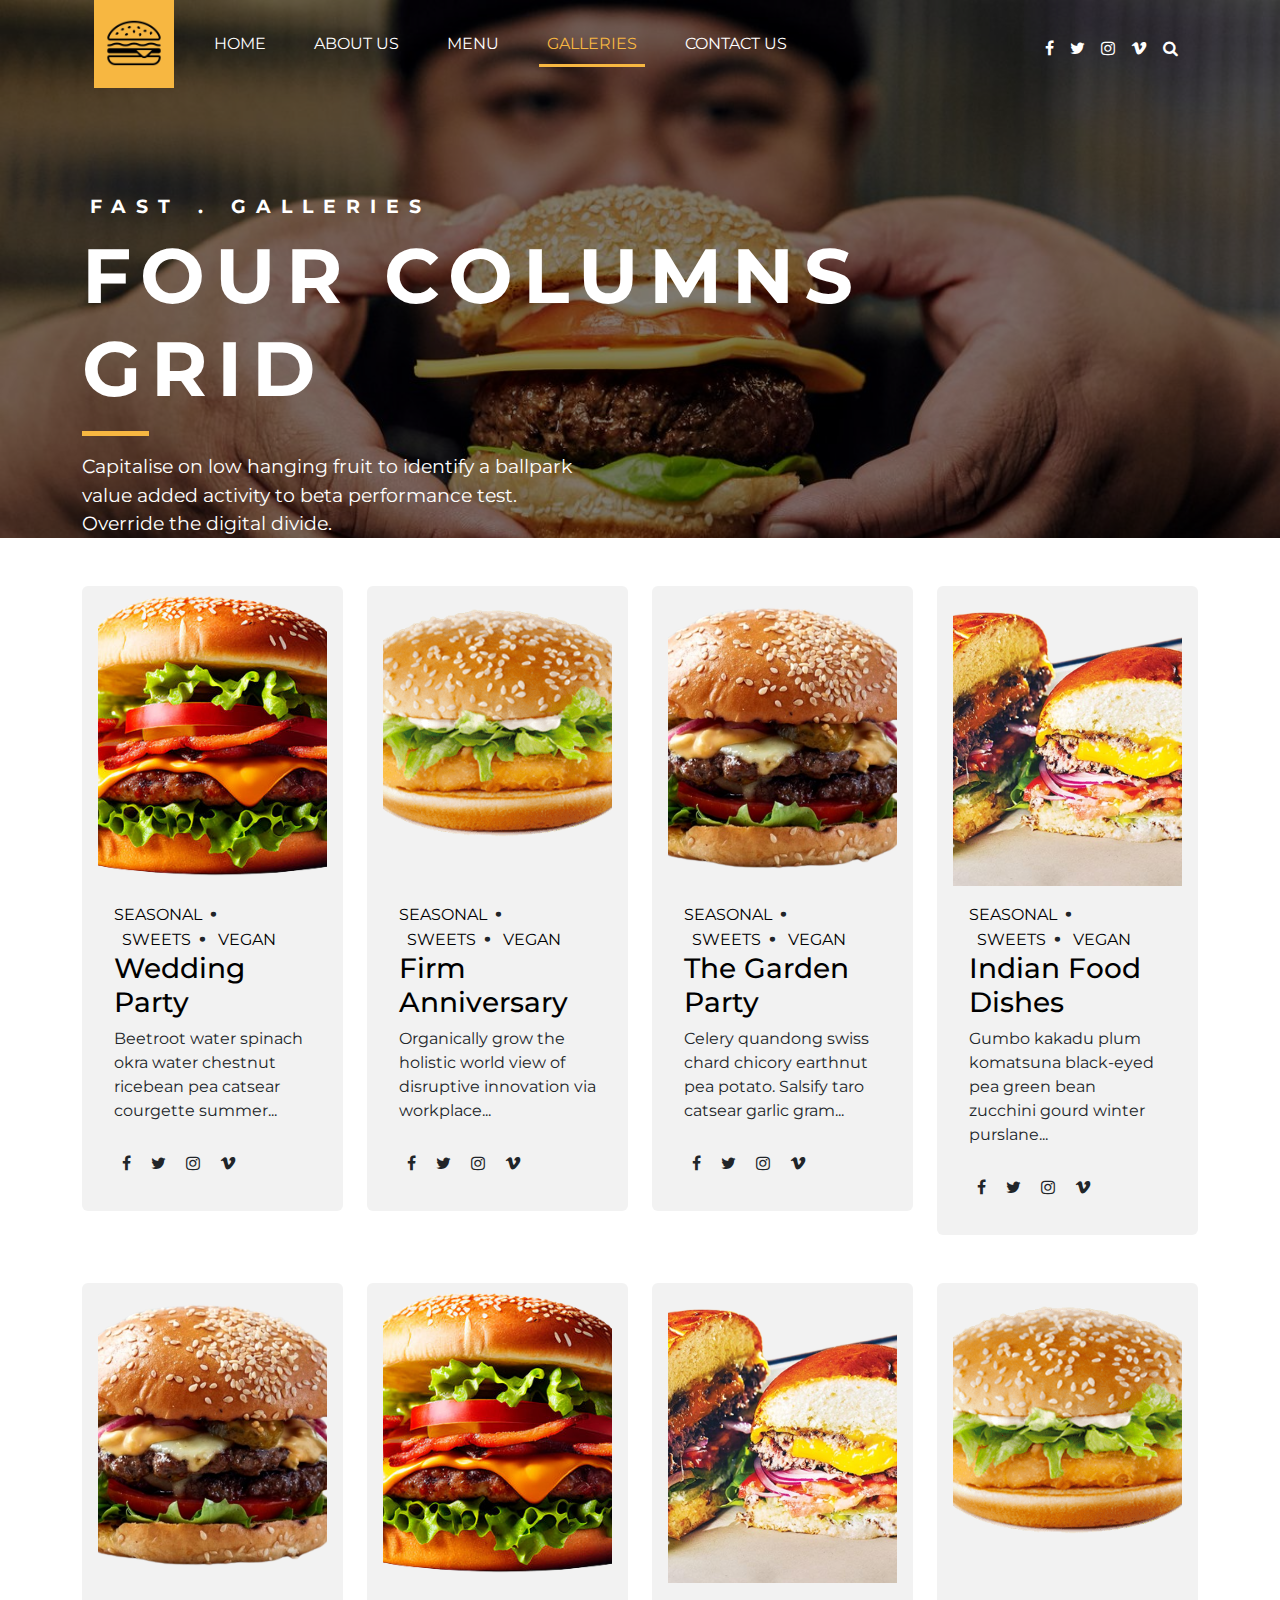
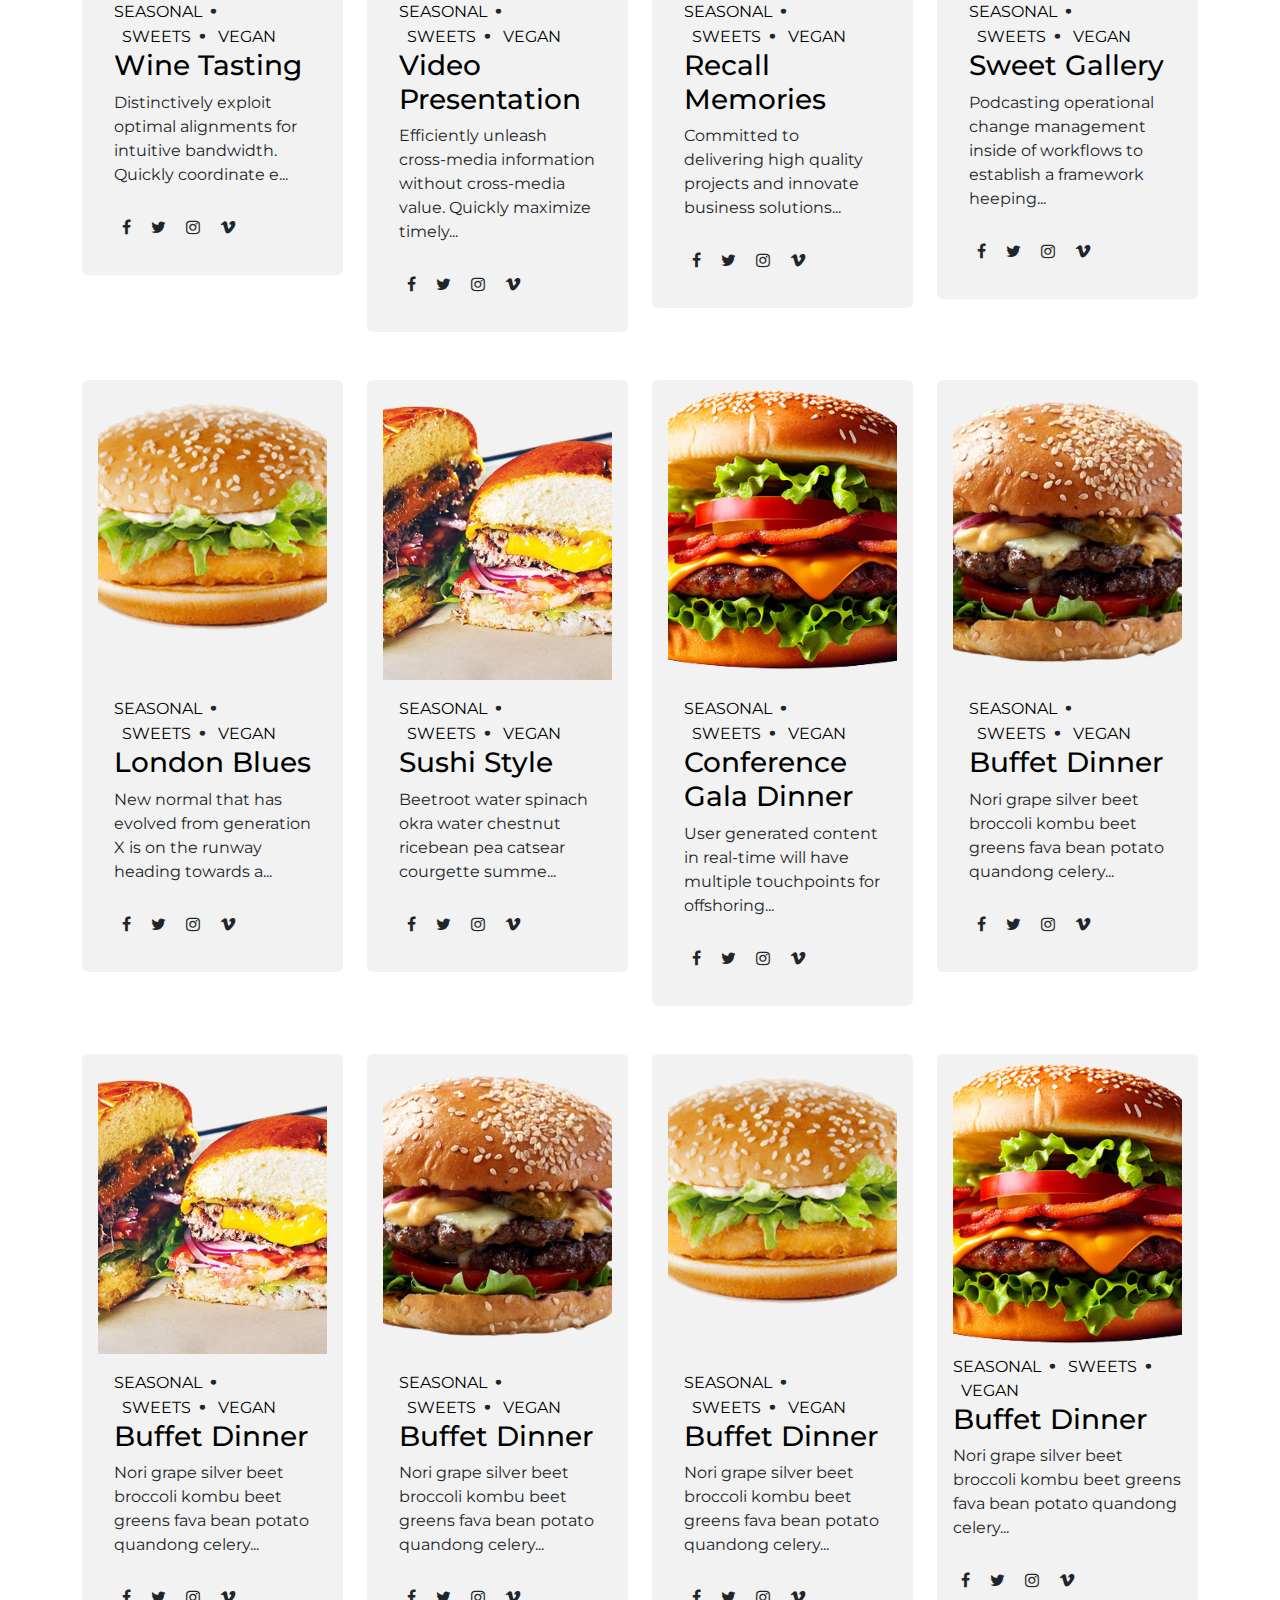
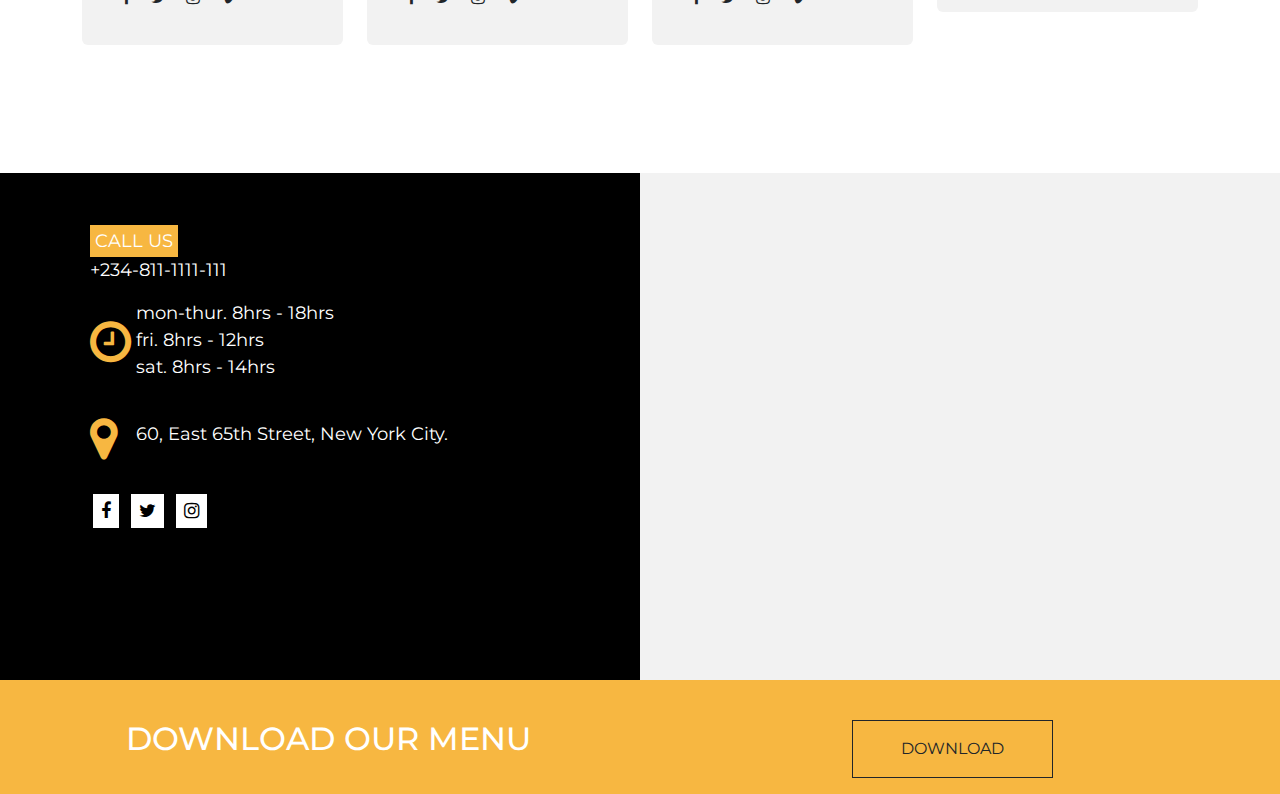
<file: gallery.html>
<!DOCTYPE html>
<html lang="en">

<head>
    <meta charset="UTF-8">
    <meta name="viewport" content="width=device-width, initial-scale=1.0">
    <link rel="stylesheet" href="https://cdnjs.cloudflare.com/ajax/libs/font-awesome/4.7.0/css/font-awesome.min.css">
    <link href="https://cdn.jsdelivr.net/npm/bootstrap@5.3.2/dist/css/bootstrap.min.css" rel="stylesheet">
    <script src="https://cdn.jsdelivr.net/npm/bootstrap@5.3.2/dist/js/bootstrap.bundle.min.js"></script>
    <link rel="stylesheet" href="./CSS/gallery.css" class="">
    <link rel="shortcut icon" href="./Image/burger-icon.jpg" type="image/x-icon">
    <title>gallery</title>
</head>

<body>
    <section id="head">
        <div class="container">
            <nav class="navbar navbar-expand-sm navbar-light">
                <div class="container-fluid">
                    <a class="navbar-brand" href="javascript:void(0)"><img
                            src="./Image/burger-icon-removebg-preview.png" alt="" width="80"></a>
                    <button class="navbar-toggler" type="button" data-bs-toggle="collapse" data-bs-target="#mynavbar">
                        <span class="navbar-toggler-icon"></span>
                    </button>
                    <div class="collapse navbar-collapse" id="mynavbar">
                        <ul class="navbar-nav me-auto">
                            <li class="nav-item love px-3">
                                <a class="nav-link pb-3" href="index.html">HOME</a>
                            </li>
                            <li class="nav-item px-3">
                                <a class="nav-link" href="about.html">ABOUT US</a>
                            </li>
                            <li class="nav-item px-3">
                                <a class="nav-link" href="menu.html">MENU</a>
                            </li>
                            <li class="nav-item px-3">
                                <a class="nav-link active" href="#">GALLERIES</a>
                            </li>
                            <li class="nav-item px-3">
                                <a class="nav-link" href="contact.html">CONTACT US</a>
                            </li>
                        </ul>
                        <form class="d-flex text-white social">
                            <i class="fa fa-facebook p-2"></i>
                            <i class="fa fa-twitter p-2"></i>
                            <i class="fa fa-instagram p-2"></i>
                            <i class="fa fa-vimeo p-2"></i>
                            <i class="fa fa-search p-2"></i>
                        </form>
                    </div>
                </div>
            </nav>
            <div class="showcase pt-5">
                <h6 class="mt-5 p-1 px-2">FAST . GALLERIES</h6>
                <h1>FOUR COLUMNS <br>GRID</h1><hr>
                Capitalise on low hanging fruit to identify a ballpark <br>value added activity to beta performance
                test.
                <br>Override the digital divide.
            </div>
    </section>
    <section id="burger">
        <div class="container">
            <div class="row">
                <div class="col-md-3 burg pt-5">
                    <div class="card px-3 border-0">
                        <div class="pic5 w-100"></div>
                        <div class="card-body">
                            <div class="plus ">
                                <div class="fast">
                                    <a class="text-decoration-none  pe-2" href="http://">SEASONAL</a><span
                                        class="dot">&middot;</span>
                                    <a class="px-2 text-decoration-none " href="http://">SWEETS</a><span
                                        class="dot">&middot;</span>
                                    <a class="text-decoration-none ps-2" href="http://">VEGAN</a>
                                </div>
                                <h3 class="head-g">Wedding Party</h3>
                                Beetroot water spinach okra water chestnut ricebean pea catsear courgette summer...
                                <br><br>
                                <p>
                                    <i class="fa fa-facebook p-2"></i>
                                    <i class="fa fa-twitter p-2"></i>
                                    <i class="fa fa-instagram p-2"></i>
                                    <i class="fa fa-vimeo p-2"></i>
                                </p>
                            </div>
                        </div>
                    </div>
                </div>
                <div class="col-md-3 burg pt-5">
                    <div class="card px-3 border-0">
                        <div class="pic7 w-100"></div>
                        <div class="card-body">
                            <div class="plus ">
                                <div class="fast">
                                    <a class="text-decoration-none  pe-2" href="http://">SEASONAL</a><span
                                        class="dot">&middot;</span>
                                    <a class="px-2 text-decoration-none " href="http://">SWEETS</a><span
                                        class="dot">&middot;</span>
                                    <a class="text-decoration-none ps-2" href="http://">VEGAN</a>
                                </div>
                                <h3 class="head-g">Firm Anniversary</h3>
                                Organically grow the holistic world view of disruptive innovation via workplace...
                                <br><br>
                                <p>
                                    <i class="fa fa-facebook p-2"></i>
                                    <i class="fa fa-twitter p-2"></i>
                                    <i class="fa fa-instagram p-2"></i>
                                    <i class="fa fa-vimeo p-2"></i>
                                </p>
                            </div>
                        </div>
                    </div>
                </div>
                <div class="col-md-3 burg pt-5">
                    <div class="card px-3 border-0">
                        <div class="pic8 w-100"></div>
                        <div class="card-body ">
                            <div class="plus ">
                                <div class="fast">
                                    <a class="text-decoration-none  pe-2" href="http://">SEASONAL</a><span
                                        class="dot">&middot;</span>
                                    <a class="px-2 text-decoration-none " href="http://">SWEETS</a><span
                                        class="dot">&middot;</span>
                                    <a class="text-decoration-none ps-2" href="http://">VEGAN</a>
                                </div>
                                <h3 class="head-g">The Garden Party</h3>
                                Celery quandong swiss chard chicory earthnut pea potato. Salsify taro catsear garlic
                                gram...
                                <br><br>
                                <p>
                                    <i class="fa fa-facebook p-2"></i>
                                    <i class="fa fa-twitter p-2"></i>
                                    <i class="fa fa-instagram p-2"></i>
                                    <i class="fa fa-vimeo p-2"></i>
                                </p>
                            </div>
                        </div>
                    </div>
                </div>
                <div class="col-md-3 burg pt-5">
                    <div class="card px-3 border-0">
                        <div class="pic6 w-100"></div>
                        <div class="card-body ">
                            <div class="plus ">
                                <div class="fast">
                                    <a class="text-decoration-none  pe-2" href="http://">SEASONAL</a><span
                                        class="dot">&middot;</span>
                                    <a class="px-2 text-decoration-none " href="http://">SWEETS</a><span
                                        class="dot">&middot;</span>
                                    <a class="text-decoration-none ps-2" href="http://">VEGAN</a>
                                </div>
                                <h3 class="head-g">Indian Food Dishes</h3>
                                Gumbo kakadu plum komatsuna black-eyed pea green bean zucchini gourd winter purslane...
                                <br><br>
                                <p>
                                    <i class="fa fa-facebook p-2"></i>
                                    <i class="fa fa-twitter p-2"></i>
                                    <i class="fa fa-instagram p-2"></i>
                                    <i class="fa fa-vimeo p-2"></i>
                                </p>
                            </div>
                        </div>
                    </div>
                </div>
                <div class="col-md-3 burg pt-5">
                    <div class="card px-3 border-0">
                        <div class="pic8 w-100"></div>
                        <div class="card-body">
                            <div class="plus ">
                                <div class="fast">
                                    <a class="text-decoration-none  pe-2" href="http://">SEASONAL</a><span
                                        class="dot">&middot;</span>
                                    <a class="px-2 text-decoration-none " href="http://">SWEETS</a><span
                                        class="dot">&middot;</span>
                                    <a class="text-decoration-none ps-2" href="http://">VEGAN</a>
                                </div>
                                <h3 class="head-g">Wine Tasting</h3>
                                Distinctively exploit optimal alignments for intuitive bandwidth. Quickly coordinate
                                e...
                                <br><br>
                                <p>
                                    <i class="fa fa-facebook p-2"></i>
                                    <i class="fa fa-twitter p-2"></i>
                                    <i class="fa fa-instagram p-2"></i>
                                    <i class="fa fa-vimeo p-2"></i>
                                </p>
                            </div>
                        </div>
                    </div>
                </div>
                <div class="col-md-3 burg pt-5">
                    <div class="card px-3 border-0">
                        <div class="pic5 w-100"></div>
                        <div class="card-body">
                            <div class="plus ">
                                <div class="fast">
                                    <a class="text-decoration-none  pe-2" href="http://">SEASONAL</a><span
                                        class="dot">&middot;</span>
                                    <a class="px-2 text-decoration-none " href="http://">SWEETS</a><span
                                        class="dot">&middot;</span>
                                    <a class="text-decoration-none ps-2" href="http://">VEGAN</a>
                                </div>
                                <h3 class="head-g">Video Presentation</h3>
                                Efficiently unleash cross-media information without cross-media value. Quickly maximize
                                timely... <br><br>
                                <p>
                                    <i class="fa fa-facebook p-2"></i>
                                    <i class="fa fa-twitter p-2"></i>
                                    <i class="fa fa-instagram p-2"></i>
                                    <i class="fa fa-vimeo p-2"></i>
                                </p>
                            </div>
                        </div>
                    </div>
                </div>
                <div class="col-md-3 burg pt-5">
                    <div class="card px-3 border-0">
                        <div class="pic6 w-100"></div>
                        <div class="card-body">
                            <div class="plus ">
                                <div class="fast">
                                    <a class="text-decoration-none  pe-2" href="http://">SEASONAL</a><span
                                        class="dot">&middot;</span>
                                    <a class="px-2 text-decoration-none " href="http://">SWEETS</a><span
                                        class="dot">&middot;</span>
                                    <a class="text-decoration-none ps-2" href="http://">VEGAN</a>
                                </div>
                                <h3 class="head-g">Recall Memories</h3>
                                Committed to delivering high quality projects and innovate business solutions...
                                <br><br>
                                <p>
                                    <i class="fa fa-facebook p-2"></i>
                                    <i class="fa fa-twitter p-2"></i>
                                    <i class="fa fa-instagram p-2"></i>
                                    <i class="fa fa-vimeo p-2"></i>
                                </p>
                            </div>
                        </div>
                    </div>
                </div>
                <div class="col-md-3 burg pt-5">
                    <div class="card px-3 border-0">
                        <div class="pic7 w-100"></div>
                        <div class="card-body">
                            <div class="plus ">
                                <div class="fast">
                                    <a class="text-decoration-none  pe-2" href="http://">SEASONAL</a><span
                                        class="dot">&middot;</span>
                                    <a class="px-2 text-decoration-none " href="http://">SWEETS</a><span
                                        class="dot">&middot;</span>
                                    <a class="text-decoration-none ps-2" href="http://">VEGAN</a>
                                </div>
                                <h3 class="head-g">Sweet Gallery</h3>
                                Podcasting operational change management inside of workflows to establish a framework
                                heeping... <br><br>
                                <p>
                                    <i class="fa fa-facebook p-2"></i>
                                    <i class="fa fa-twitter p-2"></i>
                                    <i class="fa fa-instagram p-2"></i>
                                    <i class="fa fa-vimeo p-2"></i>
                                </p>
                            </div>
                        </div>
                    </div>
                </div>
                <div class="col-md-3 burg pt-5">
                    <div class="card px-3 border-0">
                        <div class="pic7 w-100"></div>
                        <div class="card-body">
                            <div class="plus ">
                                <div class="fast">
                                    <a class="text-decoration-none  pe-2" href="http://">SEASONAL</a><span
                                        class="dot">&middot;</span>
                                    <a class="px-2 text-decoration-none " href="http://">SWEETS</a><span
                                        class="dot">&middot;</span>
                                    <a class="text-decoration-none ps-2" href="http://">VEGAN</a>
                                </div>
                                <h3 class="head-g">London Blues</h3>
                                New normal that has evolved from generation X is on the runway heading towards a...
                                <br><br>
                                <p>
                                    <i class="fa fa-facebook p-2"></i>
                                    <i class="fa fa-twitter p-2"></i>
                                    <i class="fa fa-instagram p-2"></i>
                                    <i class="fa fa-vimeo p-2"></i>
                                </p>
                            </div>
                        </div>
                    </div>
                </div>
                <div class="col-md-3 burg pt-5">
                    <div class="card px-3 border-0">
                        <div class="pic6 w-100"></div>
                        <div class="card-body">
                            <div class="plus ">
                                <div class="fast">
                                    <a class="text-decoration-none  pe-2" href="http://">SEASONAL</a><span
                                        class="dot">&middot;</span>
                                    <a class="px-2 text-decoration-none " href="http://">SWEETS</a><span
                                        class="dot">&middot;</span>
                                    <a class="text-decoration-none ps-2" href="http://">VEGAN</a>
                                </div>
                                <h3 class="head-g">Sushi Style</h3>
                                Beetroot water spinach okra water chestnut ricebean pea catsear courgette summe...
                                <br><br>
                                <p>
                                    <i class="fa fa-facebook p-2"></i>
                                    <i class="fa fa-twitter p-2"></i>
                                    <i class="fa fa-instagram p-2"></i>
                                    <i class="fa fa-vimeo p-2"></i>
                                </p>
                            </div>
                        </div>
                    </div>
                </div>
                <div class="col-md-3 burg pt-5">
                    <div class="card px-3 border-0">
                        <div class="pic5 w-100"></div>
                        <div class="card-body">
                            <div class="plus ">
                                <div class="fast">
                                    <a class="text-decoration-none  pe-2" href="http://">SEASONAL</a><span
                                        class="dot">&middot;</span>
                                    <a class="px-2 text-decoration-none " href="http://">SWEETS</a><span
                                        class="dot">&middot;</span>
                                    <a class="text-decoration-none ps-2" href="http://">VEGAN</a>
                                </div>
                                <h3 class="head-g">Conference Gala Dinner</h3>
                                User generated content in real-time will have multiple touchpoints for offshoring...
                                <br><br>
                                <p>
                                    <i class="fa fa-facebook p-2"></i>
                                    <i class="fa fa-twitter p-2"></i>
                                    <i class="fa fa-instagram p-2"></i>
                                    <i class="fa fa-vimeo p-2"></i>
                                </p>
                            </div>
                        </div>
                    </div>
                </div>
                <div class="col-md-3 burg pt-5">
                    <div class="card px-3 border-0">
                        <div class="pic8 w-100"></div>
                        <div class="card-body">
                            <div class="plus ">
                                <div class="fast">
                                    <a class="text-decoration-none  pe-2" href="http://">SEASONAL</a><span
                                        class="dot">&middot;</span>
                                    <a class="px-2 text-decoration-none " href="http://">SWEETS</a><span
                                        class="dot">&middot;</span>
                                    <a class="text-decoration-none ps-2" href="http://">VEGAN</a>
                                </div>
                                <h3 class="head-g">Buffet Dinner</h3>
                                Nori grape silver beet broccoli kombu beet greens fava bean potato quandong celery...
                                <br><br>
                                <p>
                                    <i class="fa fa-facebook p-2"></i>
                                    <i class="fa fa-twitter p-2"></i>
                                    <i class="fa fa-instagram p-2"></i>
                                    <i class="fa fa-vimeo p-2"></i>
                                </p>
                            </div>
                        </div>
                    </div>
                </div>
                <div class="col-md-3 burg pt-5">
                    <div class="card px-3 border-0">
                        <div class="pic6 w-100"></div>
                        <div class="card-body">
                            <div class="plus ">
                                <div class="fast">
                                    <a class="text-decoration-none  pe-2" href="http://">SEASONAL</a><span
                                        class="dot">&middot;</span>
                                    <a class="px-2 text-decoration-none " href="http://">SWEETS</a><span
                                        class="dot">&middot;</span>
                                    <a class="text-decoration-none ps-2" href="http://">VEGAN</a>
                                </div>
                                <h3 class="head-g">Buffet Dinner</h3>
                                Nori grape silver beet broccoli kombu beet greens fava bean potato quandong celery...
                                <br><br>
                                <p>
                                    <i class="fa fa-facebook p-2"></i>
                                    <i class="fa fa-twitter p-2"></i>
                                    <i class="fa fa-instagram p-2"></i>
                                    <i class="fa fa-vimeo p-2"></i>
                                </p>
                            </div>
                        </div>
                    </div>
                </div>
                <div class="col-md-3 burg pt-5">
                    <div class="card px-3 border-0">
                        <div class="pic8 w-100"></div>
                        <div class="card-body">
                            <div class="plus ">
                                <div class="fast">
                                    <a class="text-decoration-none  pe-2" href="http://">SEASONAL</a><span
                                        class="dot">&middot;</span>
                                    <a class="px-2 text-decoration-none " href="http://">SWEETS</a><span
                                        class="dot">&middot;</span>
                                    <a class="text-decoration-none ps-2" href="http://">VEGAN</a>
                                </div>
                                <h3 class="head-g">Buffet Dinner</h3>
                                Nori grape silver beet broccoli kombu beet greens fava bean potato quandong celery...
                                <br><br>
                                <p>
                                    <i class="fa fa-facebook p-2"></i>
                                    <i class="fa fa-twitter p-2"></i>
                                    <i class="fa fa-instagram p-2"></i>
                                    <i class="fa fa-vimeo p-2"></i>
                                </p>
                            </div>
                        </div>
                    </div>
                </div>
                <div class="col-md-3 burg pt-5">
                    <div class="card px-3 border-0">
                        <div class="pic7 w-100"></div>
                        <div class="card-body">
                            <div class="plus ">
                                <div class="fast">
                                    <a class="text-decoration-none  pe-2" href="http://">SEASONAL</a><span
                                        class="dot">&middot;</span>
                                    <a class="px-2 text-decoration-none " href="http://">SWEETS</a><span
                                        class="dot">&middot;</span>
                                    <a class="text-decoration-none ps-2" href="http://">VEGAN</a>
                                </div>
                                <h3 class="head-g">Buffet Dinner</h3>
                                Nori grape silver beet broccoli kombu beet greens fava bean potato quandong celery...
                                <br><br>
                                <p>
                                    <i class="fa fa-facebook p-2"></i>
                                    <i class="fa fa-twitter p-2"></i>
                                    <i class="fa fa-instagram p-2"></i>
                                    <i class="fa fa-vimeo p-2"></i>
                                </p>
                            </div>
                        </div>
                    </div>
                </div>
                <div class="col-md-3 burg pt-5">
                    <div class="card px-3 border-0">
                        <div class="pic5 w-100"></div>
                        <div class="card-money">
                            <div class="plus ">
                                <div class="fast">
                                    <a class="text-decoration-none  pe-2" href="http://">SEASONAL</a><span
                                        class="dot">&middot;</span>
                                    <a class="px-2 text-decoration-none " href="http://">SWEETS</a><span
                                        class="dot">&middot;</span>
                                    <a class="text-decoration-none ps-2" href="http://">VEGAN</a>
                                </div>
                                <h3 class="head-g">Buffet Dinner</h3>
                                Nori grape silver beet broccoli kombu beet greens fava bean potato quandong celery...
                                <br><br>
                                <p>
                                    <i class="fa fa-facebook p-2"></i>
                                    <i class="fa fa-twitter p-2"></i>
                                    <i class="fa fa-instagram p-2"></i>
                                    <i class="fa fa-vimeo p-2"></i>
                                </p>
                            </div>
                        </div>
                    </div>
                </div>
            </div>
        </div>
    </section>
    <footer id="contact">
        <div class="container-fluid">
            <div class="row add">
                <div class="col-md-6 ad pt-5 justify-content-center">
                    <a href="">CALL US</a><br>
                    <p class="pi">+234-811-1111-111</p>
                    <div class="row">
                        <div class="col-md-1">
                            <i class="fa fa-clock-o"></i>
                        </div>
                        <div class="col-md-11">
                            mon-thur. 8hrs - 18hrs <br>fri. 8hrs - 12hrs <br>sat. 8hrs - 14hrs
                        </div>
                    </div>
                    <div class="row pt-3">
                        <div class="col-md-1">
                            <i class="fa fa-map-marker"></i>
                        </div>
                        <div class="col-md-11 pt-4">
                            60, East 65th Street, New York City.
                        </div>
                    </div>
                    <p></p>

                    <div class="foot-icon">
                        <i class="fa fa-facebook p-2"></i>
                        <i class="fa fa-twitter p-2"></i>
                        <i class="fa fa-instagram p-2"></i>
                    </div>
                </div>
                <div class="col-md-6">
                    <iframe
                        src="https://www.google.com/maps/embed?pb=!1m14!1m8!1m3!1d15761.097718684323!2d7.4729772!3d9.0387122!3m2!1i1024!2i768!4f13.1!3m3!1m2!1s0x104e0b0b25024ac1%3A0xf8348afaec510d67!2sCentral%20Business%20Dis%2C%20Abuja%2C%20Federal%20Capital%20Territory!5e0!3m2!1sen!2sng!4v1698058833838!5m2!1sen!2sng"
                        class="w-100" height="500" style="border:0;" allowfullscreen="" loading="lazy"
                        referrerpolicy="no-referrer-when-downgrade"></iframe>
                </div>
            </div>
        </div>
    </footer>
    <footer id="foot">
        <div class="container-fluid text-white">
            <div class="row p-3">
                <div class="col-md-6 pt-3">
                    <h2 class="text-white pt-2">DOWNLOAD OUR MENU</h2>
                </div>
                <div class="col-md-6 pt-4">
                    <a class="btn btn-outline-dark rounded-0 px-5 py-3" href="">DOWNLOAD</a>
                </div>
            </div>
        </div>
    </footer>
</body>

</html>
</file>
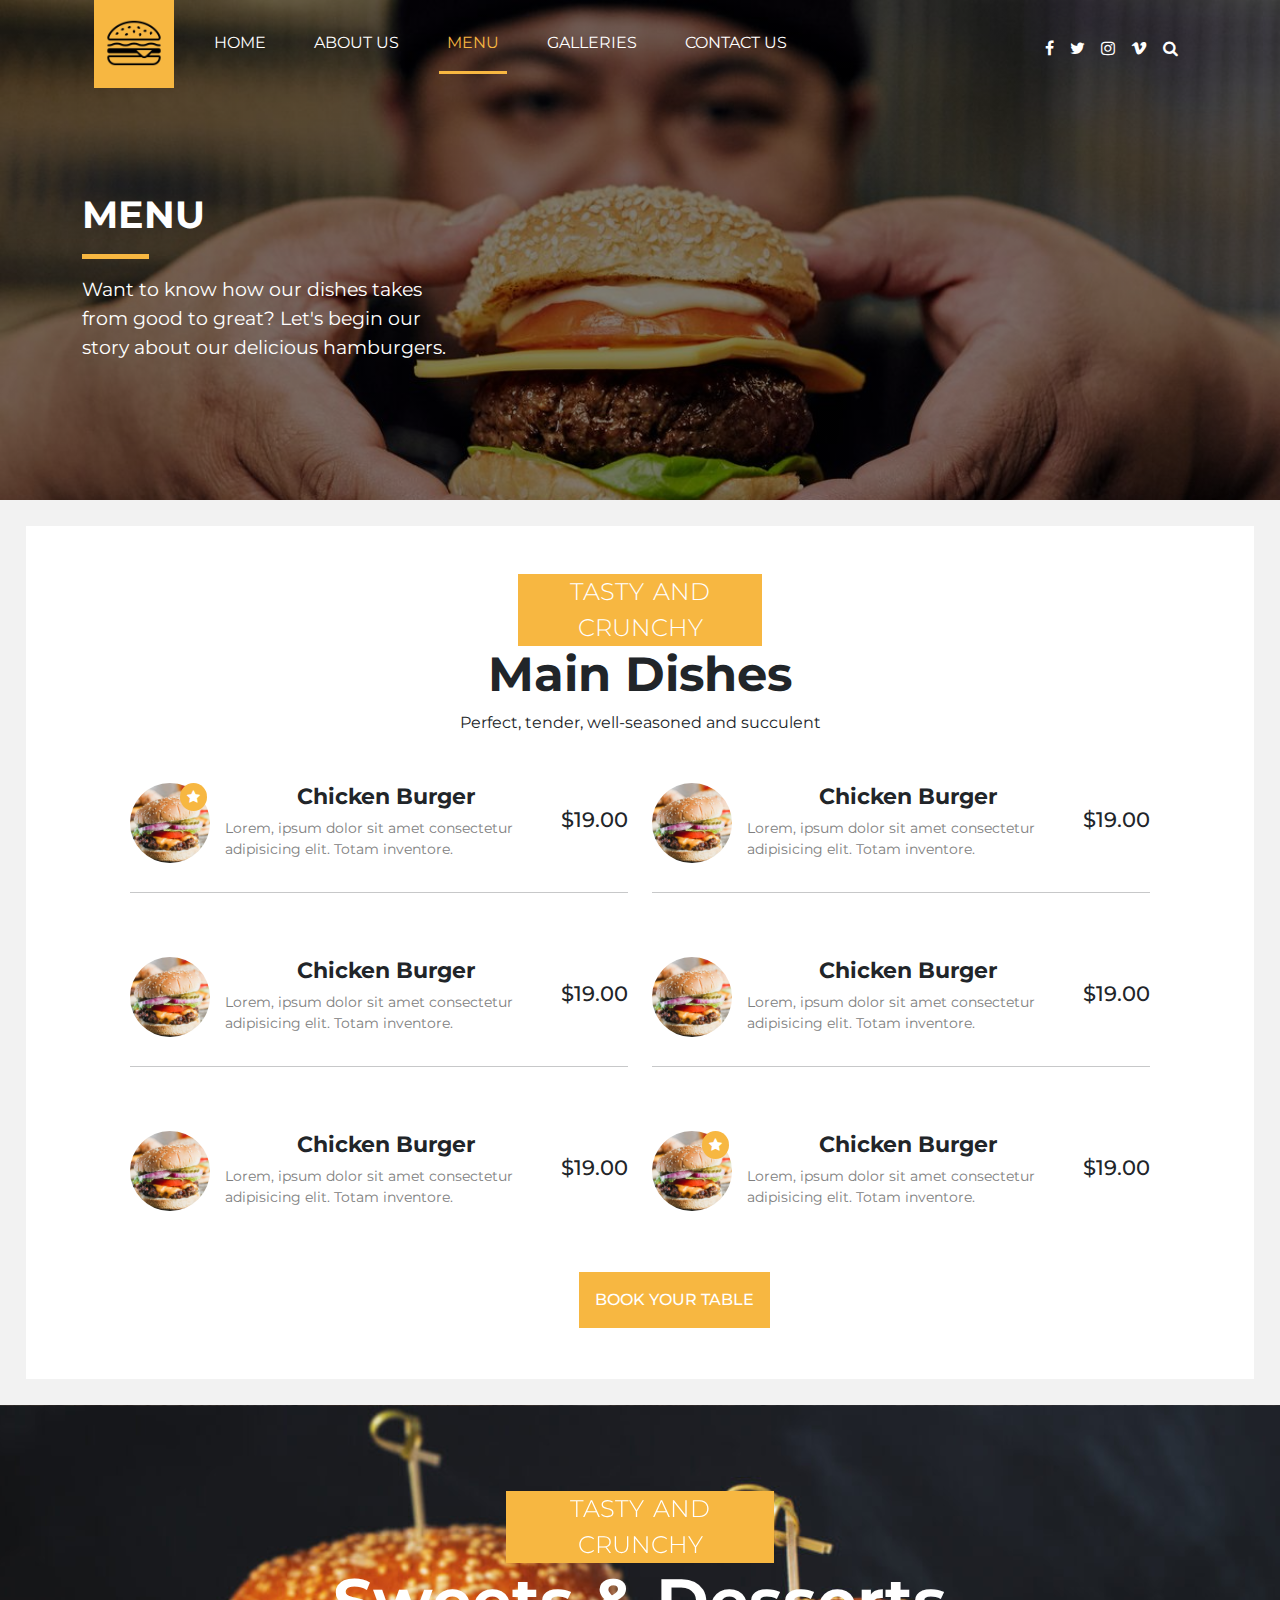
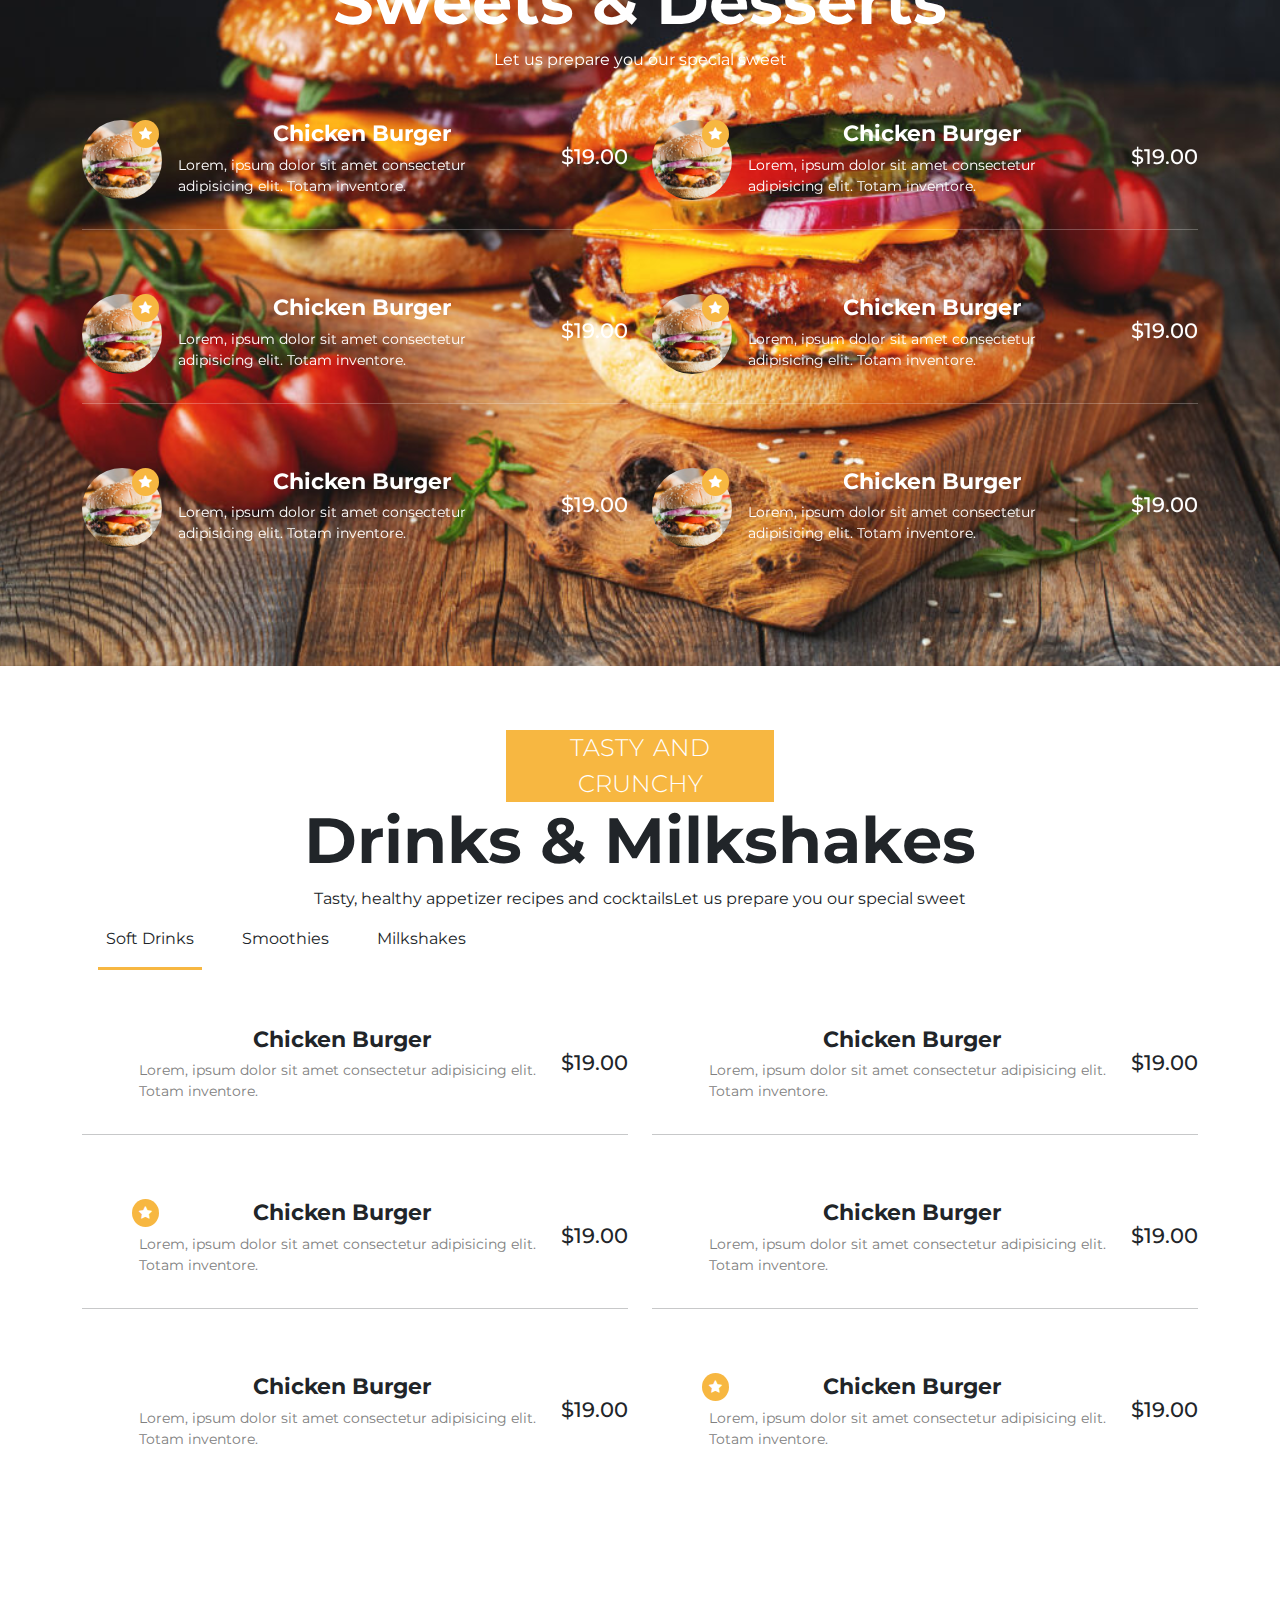
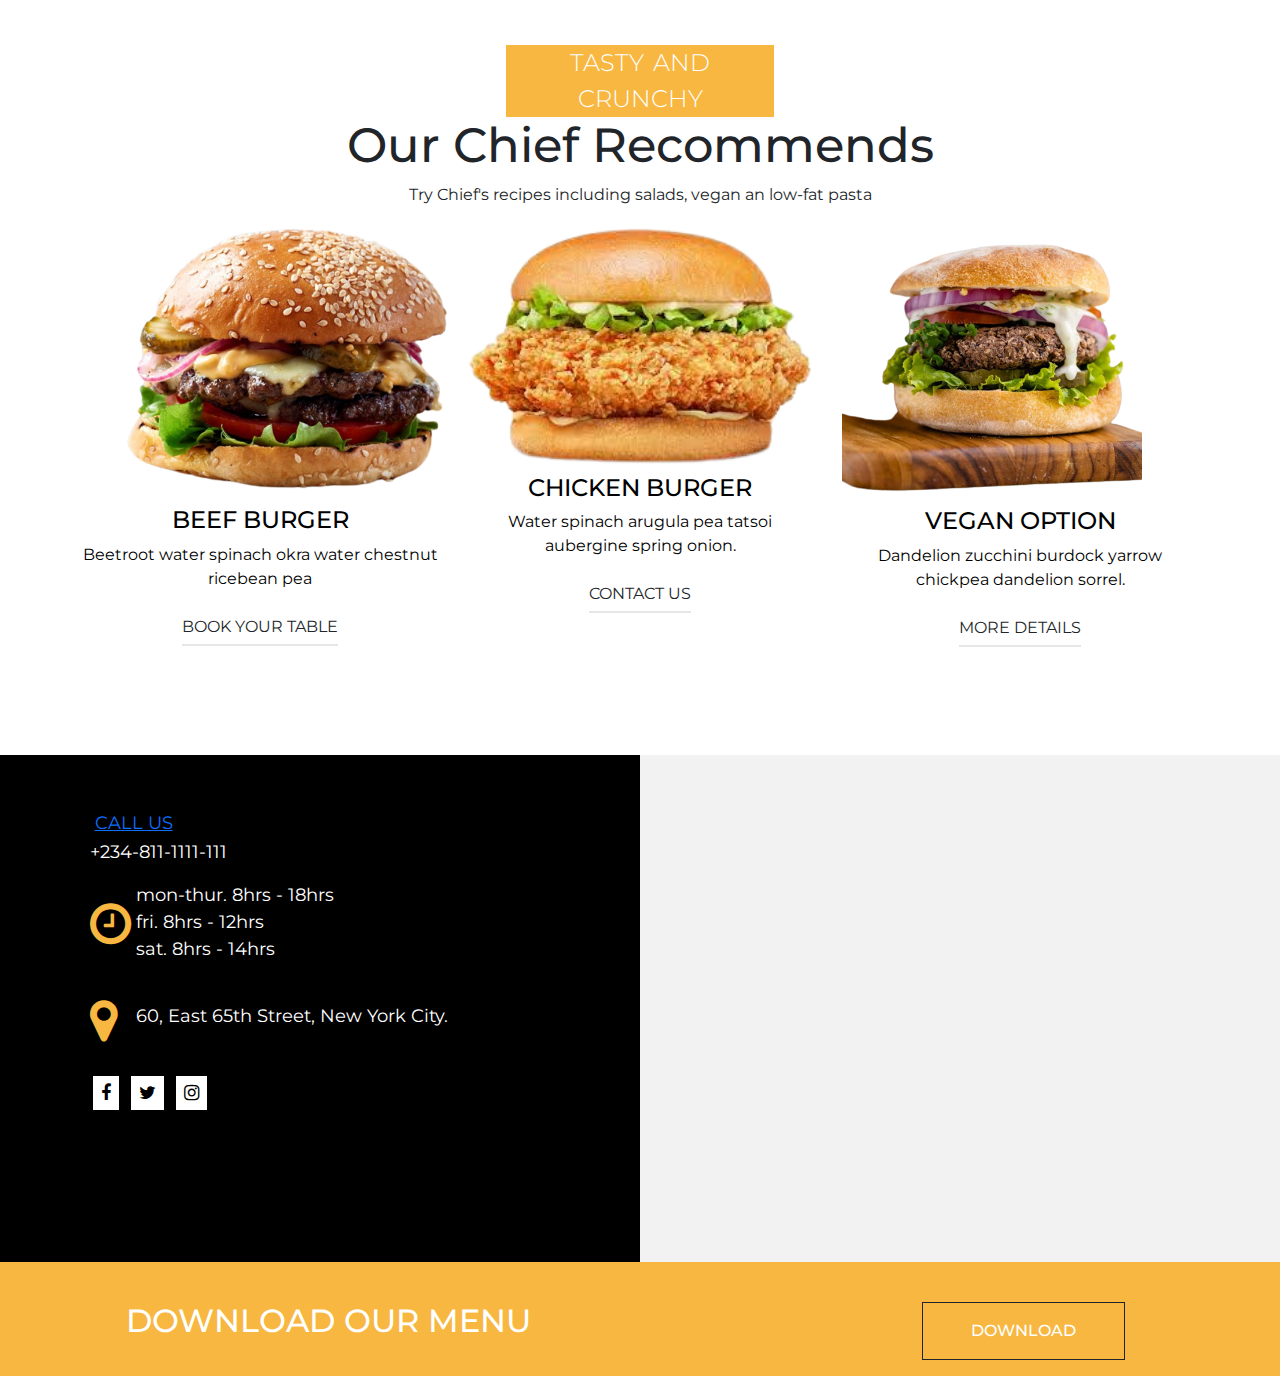
<file: menu.html>
<!DOCTYPE html>
<html lang="en">

<head>
    <meta charset="UTF-8">
    <meta name="viewport" content="width=device-width, initial-scale=1.0">
    <link rel="stylesheet" href="https://cdnjs.cloudflare.com/ajax/libs/font-awesome/4.7.0/css/font-awesome.min.css">
    <link href="https://cdn.jsdelivr.net/npm/bootstrap@5.3.2/dist/css/bootstrap.min.css" rel="stylesheet">
    <script src="https://cdn.jsdelivr.net/npm/bootstrap@5.3.2/dist/js/bootstrap.bundle.min.js"></script>
    <link rel="stylesheet" href="./CSS/menu.css" class="">
    <link rel="shortcut icon" href="./Image/burger-icon.jpg" type="image/x-icon">
    <title>MENU</title>
</head>

<body>
    <section id="head">
        <div class="container">
            <nav class="navbar navbar-expand-sm navbar-light">
                <div class="container-fluid">
                    <a class="navbar-brand" href="javascript:void(0)">
                        <img src="./Image/burger-icon-removebg-preview.png" alt="" width="80"></a>
                    <button class="navbar-toggler" type="button" data-bs-toggle="collapse" data-bs-target="#mynavbar">
                        <span class="navbar-toggler-icon"></span>
                    </button>
                    <div class="collapse navbar-collapse" id="mynavbar">
                        <ul class="navbar-nav me-auto">
                            <li class="nav-item love px-3">
                                <a class="nav-link" href="index.html">HOME</a>
                            </li>
                            <li class="nav-item px-3">
                                <a class="nav-link" href="about.html">ABOUT US</a>
                            </li>
                            <li class="nav-item px-3">
                                <a class="nav-link pb-3 active" href="#">MENU</a>
                            </li>
                            <li class="nav-item px-3">
                                <a class="nav-link" href="gallery.html">GALLERIES</a>
                            </li>
                            <li class="nav-item px-3">
                                <a class="nav-link" href="contact.html">CONTACT US</a>
                            </li>
                        </ul>
                        <form class="d-flex text-white social">
                            <i class="fa fa-facebook p-2"></i>
                            <i class="fa fa-twitter p-2"></i>
                            <i class="fa fa-instagram p-2"></i>
                            <i class="fa fa-vimeo p-2"></i>
                            <i class="fa fa-search p-2"></i>
                        </form>
                    </div>
                </div>
            </nav>
            <div class="showcase pt-5">
                <h1 class="pt-5">MENU</h1><hr>
                Want to know how our dishes takes <br>from good to great? Let's begin
                our <br>story about our delicious hamburgers.
            </div>
        </div>
    </section>
    <section id="tasty">
        <div class="container">
            <div class="row taste pt-5 px-5 pb-5">
                <div class="col-md-12 text-center justify-content-center">
                    <div class="coloret">TASTY AND CRUNCHY</div>
                    <h1>Main Dishes</h1>
                    <div class="div">Perfect, tender, well-seasoned and succulent</div>
                </div>
                
                <div class="col-md-6  pt-5 ">
                    <div class="row-tasty">
                        <div class="tast tastechange ">
                            <div class="img1-tasty rounded-circle"><i class="fa fa-star lol"></i></div>
                        </div>
                        <div class="tast">
                            <h4>chicken burger</h4>
                            <p>Lorem, ipsum dolor sit amet consectetur adipisicing elit. Totam
                            inventore.</p>
                        </div>
                        <div class="tast pt-4 tastechange">
                            <h6>$19.00</h6>
                        </div>
                    </div>
                    <hr>
                </div>
                <div class="col-md-6  pt-5 ">
                    <div class="row-tasty">
                        <div class="tast tastechange ">
                            <div class="img1-tasty rounded-circle"></div>
                        </div>
                        <div class="tast">
                            <h4>chicken burger</h4>
                            <p>Lorem, ipsum dolor sit amet consectetur adipisicing elit. Totam
                            inventore.</p>
                        </div>
                        <div class="tast pt-4 tastechange">
                            <h6>$19.00</h6>
                        </div>
                    </div>
                    <hr>
                </div>
                <div class="col-md-6  pt-5 ">
                    <div class="row-tasty">
                        <div class="tast tastechange ">
                            <div class="img1-tasty rounded-circle"></div>
                        </div>
                        <div class="tast">
                            <h4>chicken burger</h4>
                            <p>Lorem, ipsum dolor sit amet consectetur adipisicing elit. Totam
                            inventore.</p>
                        </div>
                        <div class="tast pt-4 tastechange">
                            <h6>$19.00</h6>
                        </div>
                    </div>
                    <hr>
                </div>
                <div class="col-md-6  pt-5 ">
                    <div class="row-tasty">
                        <div class="tast tastechange ">
                            <div class="img1-tasty rounded-circle"></div>
                        </div>
                        <div class="tast">
                            <h4>chicken burger</h4>
                            <p>Lorem, ipsum dolor sit amet consectetur adipisicing elit. Totam
                            inventore.</p>
                        </div>
                        <div class="tast pt-4 tastechange">
                            <h6>$19.00</h6>
                        </div>
                    </div>
                    <hr>
                </div>
                <div class="col-md-6  pt-5 ">
                    <div class="row-tasty">
                        <div class="tast tastechange ">
                            <div class="img1-tasty rounded-circle"></div>
                        </div>
                        <div class="tast">
                            <h4>chicken burger</h4>
                            <p>Lorem, ipsum dolor sit amet consectetur adipisicing elit. Totam
                            inventore.</p>
                        </div>
                        <div class="tast pt-4 tastechange">
                            <h6>$19.00</h6>
                        </div>
                    </div>
                </div>
                <div class="col-md-6  pt-5 ">
                    <div class="row-tasty">
                        <div class="tast tastechange ">
                            <div class="img1-tasty rounded-circle"><i class="fa fa-star lol"></i></div>
                        </div>
                        <div class="tast">
                            <h4>chicken burger</h4>
                            <p>Lorem, ipsum dolor sit amet consectetur adipisicing elit. Totam
                            inventore.</p>
                        </div>
                        <div class="tast pt-4 tastechange">
                            <h6>$19.00</h6>
                        </div>
                    </div>
                </div>
            </div>
        </div>
        <button type="button" class="btn rounded-0 btn-link">BOOK YOUR TABLE</button>
    </section>
    <section id="sweets">
        <div class="container">
            <div class="row tasta pt-5">
                <div class="col-md-12">
                    <div class="coloret">TASTY AND CRUNCHY</div>
                    <h1>Sweets & Desserts</h1>
                    <div class="div">Let us prepare you our special sweet</div>
                </div>
                <div class="col-md-6  pt-5 ">
                    <div class="row-tasty">
                        <div class="tast tastechange ">
                            <div class="img1-tasty rounded-circle"><i class="fa fa-star lol"></i></div>
                        </div>
                        <div class="tast">
                            <h4>chicken burger</h4>
                            <p>Lorem, ipsum dolor sit amet consectetur adipisicing elit. Totam
                            inventore.</p>
                        </div>
                        <div class="tast pt-4 tastechange">
                            <h6>$19.00</h6>
                        </div>
                    </div>
                    <hr>
                </div>
                <div class="col-md-6  pt-5 ">
                    <div class="row-tasty">
                        <div class="tast tastechange ">
                            <div class="img1-tasty rounded-circle"><i class="fa fa-star lol"></i></div>
                        </div>
                        <div class="tast">
                            <h4>chicken burger</h4>
                            <p>Lorem, ipsum dolor sit amet consectetur adipisicing elit. Totam
                            inventore.</p>
                        </div>
                        <div class="tast pt-4 tastechange">
                            <h6>$19.00</h6>
                        </div>
                    </div>
                    <hr>
                </div>
                <div class="col-md-6  pt-5 ">
                    <div class="row-tasty">
                        <div class="tast tastechange ">
                            <div class="img1-tasty rounded-circle"><i class="fa fa-star lol"></i></div>
                        </div>
                        <div class="tast">
                            <h4>chicken burger</h4>
                            <p>Lorem, ipsum dolor sit amet consectetur adipisicing elit. Totam
                            inventore.</p>
                        </div>
                        <div class="tast pt-4 tastechange">
                            <h6>$19.00</h6>
                        </div>
                    </div>
                    <hr>
                </div>
                <div class="col-md-6  pt-5 ">
                    <div class="row-tasty">
                        <div class="tast tastechange ">
                            <div class="img1-tasty rounded-circle"><i class="fa fa-star lol"></i></div>
                        </div>
                        <div class="tast">
                            <h4>chicken burger</h4>
                            <p>Lorem, ipsum dolor sit amet consectetur adipisicing elit. Totam
                            inventore.</p>
                        </div>
                        <div class="tast pt-4 tastechange">
                            <h6>$19.00</h6>
                        </div>
                    </div>
                    <hr>
                </div>
                <div class="col-md-6  pt-5 ">
                    <div class="row-tasty">
                        <div class="tast tastechange ">
                            <div class="img1-tasty rounded-circle"><i class="fa fa-star lol"></i></div>
                        </div>
                        <div class="tast">
                            <h4>chicken burger</h4>
                            <p>Lorem, ipsum dolor sit amet consectetur adipisicing elit. Totam
                            inventore.</p>
                        </div>
                        <div class="tast pt-4 tastechange">
                            <h6>$19.00</h6>
                        </div>
                    </div>
                </div>
                <div class="col-md-6  pt-5 ">
                    <div class="row-tasty">
                        <div class="tast tastechange ">
                            <div class="img1-tasty rounded-circle"><i class="fa fa-star lol"></i></div>
                        </div>
                        <div class="tast">
                            <h4>chicken burger</h4>
                            <p>Lorem, ipsum dolor sit amet consectetur adipisicing elit. Totam
                            inventore.</p>
                        </div>
                        <div class="tast pt-4 tastechange">
                            <h6>$19.00</h6>
                        </div>
                    </div>
                </div>
            </div>
        </div>
    </section>
    <section id="drinks">
        <div class="container">
            <div class="row milk">
                <div class="col-md-12">
                    <div class="coloret">TASTY AND CRUNCHY</div>
                    <h1>Drinks & Milkshakes</h1>
                    <div class="div">Tasty, healthy appetizer recipes and cocktailsLet us prepare you our special sweet</div>
                </div>
                <nav class="navbar navbar-expand-sm navbar-light">
                    <div class="container-fluid">
                        <button class="navbar-toggler" type="button" data-bs-toggle="collapse" data-bs-target="#mynavbar">
                            <span class="navbar-toggler-icon"></span>
                        </button>
                        <div class="collapse navbar-collapse" id="mynavbar">
                            <ul class="navbar-nav me-auto">
                                <li class="nav-item love px-3">
                                    <a class="nav-link pb-3 active text-dark" href="">Soft Drinks</a>
                                </li>
                                <li class="nav-item px-3">
                                    <a class="nav-link text-dark" href="">Smoothies</a>
                                </li>
                                <li class="nav-item px-3">
                                    <a class="nav-link text-dark" href="">Milkshakes</a>
                                </li>
                            </ul>
                        </div>
                    </div>
                </nav>
                <div class="col-md-6  pt-5 ">
                    <div class="row-tasty">
                        <div class="tast tastechange ">
                        </div>
                        <div class="tast">
                            <h4>chicken burger</h4>
                            <p>Lorem, ipsum dolor sit amet consectetur adipisicing elit. Totam
                            inventore.</p>
                        </div>
                        <div class="tast pt-4 tastechange">
                            <h6>$19.00</h6>
                        </div>
                    </div>
                    <hr>
                </div>
                <div class="col-md-6  pt-5 ">
                    <div class="row-tasty">
                        <div class="tast tastechange ">
                        </div>
                        <div class="tast">
                            <h4>chicken burger</h4>
                            <p>Lorem, ipsum dolor sit amet consectetur adipisicing elit. Totam
                            inventore.</p>
                        </div>
                        <div class="tast pt-4 tastechange">
                            <h6>$19.00</h6>
                        </div>
                    </div>
                    <hr>
                </div>
                <div class="col-md-6  pt-5 ">
                    <div class="row-tasty">
                        <div class="tast tastechange ">
                            <div class="img2-tasty rounded-circle"><i class="fa fa-star lol"></i></div>
                        </div>
                        <div class="tast">
                            <h4>chicken burger</h4>
                            <p>Lorem, ipsum dolor sit amet consectetur adipisicing elit. Totam
                            inventore.</p>
                        </div>
                        <div class="tast pt-4 tastechange">
                            <h6>$19.00</h6>
                        </div>
                    </div>
                    <hr>
                </div>
                <div class="col-md-6  pt-5 ">
                    <div class="row-tasty">
                        <div class="tast tastechange ">
                        </div>
                        <div class="tast">
                            <h4>chicken burger</h4>
                            <p>Lorem, ipsum dolor sit amet consectetur adipisicing elit. Totam
                            inventore.</p>
                        </div>
                        <div class="tast pt-4 tastechange">
                            <h6>$19.00</h6>
                        </div>
                    </div>
                    <hr>
                </div>
                <div class="col-md-6  pt-5 ">
                    <div class="row-tasty">
                        <div class="tast tastechange ">
                            
                        </div>
                        <div class="tast">
                            <h4>chicken burger</h4>
                            <p>Lorem, ipsum dolor sit amet consectetur adipisicing elit. Totam
                            inventore.</p>
                        </div>
                        <div class="tast pt-4 tastechange">
                            <h6>$19.00</h6>
                        </div>
                    </div>
                </div>
                <div class="col-md-6  pt-5 ">
                    <div class="row-tasty">
                        <div class="tast tastechange ">
                            <div class="img2-tasty rounded-circle"><i class="fa fa-star lol"></i></div>
                        </div>
                        <div class="tast">
                            <h4>chicken burger</h4>
                            <p>Lorem, ipsum dolor sit amet consectetur adipisicing elit. Totam
                            inventore.</p>
                        </div>
                        <div class="tast pt-4 tastechange">
                            <h6>$19.00</h6>
                        </div>
                    </div>
                </div>
            </div>
        </div>
    </section>
    <section id="drinks">
        <div class="container">
            <div class="row">
                <div class="col-md-12">
                    <div class="coloret">TASTY AND CRUNCHY</div>
                    <h1>Our Chief Recommends</h1>
                    <div class="div">Try Chief's recipes including salads, vegan an low-fat pasta</div>
                </div>
                <div class="col-md-4">
                    <div class="d-flex justify content">
                        <img src="./Image/beef-burger-removebg-preview.png" width="450">
                    </div>
                    <h4> BEEF BURGER</h4>
                    <div class="div">Beetroot water spinach okra water chestnut <br>ricebean pea</div><br>
                    <div class="your text-center"><a class="text-decoration-none py-2 text-dark" href="">BOOK YOUR TABLE</a></div>
                </div>
                <div class="col-md-4">
                    <div class="d-flex justify content">
                        <img src="./Image/chicken-burger-removebg-preview.png" width="450">
                    </div>
                    <h4> CHICKEN BURGER</h4>
                    <div class="div">Water spinach arugula pea tatsoi <br>aubergine spring onion.</div><br>
                    <div class="your text-center"><a class="text-decoration-none py-2 text-dark" href="">CONTACT US</a></div>
                </div>
                <div class="col-md-4">
                    <div class="d-flex justify content">
                        <img src="./Image/vegan-burger-removebg-preview.png" width="300">
                    </div>
                    <h4> VEGAN OPTION</h4>
                    <div class="div">Dandelion zucchini burdock yarrow <br>chickpea dandelion sorrel.</div><br>
                    <div class="your text-center"><a class="text-decoration-none py-2 text-dark" href="">MORE DETAILS</a></div>
                </div>
            </div>
        </div>
    </section>
    <footer id="contact">
        <div class="container-fluid">
            <div class="row add">
                <div class="col-md-6 ad pt-5 justify-content-center">
                    <a href="">CALL US</a><br>
                    <p class="pi">+234-811-1111-111</p>
                    <div class="row">
                        <div class="col-md-1">
                            <i class="fa fa-clock-o"></i>
                       </div>
                      <div class="col-md-11">
                       mon-thur. 8hrs - 18hrs <br>fri. 8hrs - 12hrs <br>sat. 8hrs - 14hrs
                      </div>
                    </div>
                    <div class="row pt-3">
                        <div class="col-md-1">
                            <i class="fa fa-map-marker"></i>
                        </div>
                        <div class="col-md-11 pt-4">
                            60, East 65th Street, New York City.
                        </div>
                    </div>
                    <p></p>

                    <div class="foot-icon">
                        <i class="fa fa-facebook p-2"></i>
                        <i class="fa fa-twitter p-2"></i>
                        <i class="fa fa-instagram p-2"></i>
                    </div>
                </div>
                <div class="col-md-6">
                    <iframe
                        src="https://www.google.com/maps/embed?pb=!1m14!1m8!1m3!1d15761.097718684323!2d7.4729772!3d9.0387122!3m2!1i1024!2i768!4f13.1!3m3!1m2!1s0x104e0b0b25024ac1%3A0xf8348afaec510d67!2sCentral%20Business%20Dis%2C%20Abuja%2C%20Federal%20Capital%20Territory!5e0!3m2!1sen!2sng!4v1698058833838!5m2!1sen!2sng"
                        class="w-100" height="500" style="border:0;" allowfullscreen="" loading="lazy"
                        referrerpolicy="no-referrer-when-downgrade"></iframe>
                </div>
            </div>
        </div>
    </footer>
    <footer id="foot">
        <div class="container-fluid text-white">
            <div class="row p-3">
                <div class="col-md-6 pt-3">
                    <h2 class="text-white pt-2">DOWNLOAD OUR MENU</h2>
                </div>
                <div class="col-md-6 pt-4">
                    <a class="btn btn-outline-dark rounded-0 px-5 py-3" href="">DOWNLOAD</a>
                </div>
            </div>
        </div>
    </footer>
</body>

</html>
</file>
<file: CSS/style1.css>
@import url(https://fonts.googleapis.com/css2?family=Montserrat:wght@200..900&display=swap);

* {
    padding: 0%;
    margin: 0%;
    font-family: montserrat;
}

.navbar-brand {
    background-color: rgb(247, 183, 65);
    margin-top: -10px;
}

#head {
    background-image:linear-gradient(rgba(0,0,0,0.5),rgba(0,0,0,0.5)),
    url(../Image/burger-background.jpg);
    min-height: 500px;
    background-size: 100%;
}

body {
    background-color: rgba(135, 135, 135, 0.11);
}

.navbar-nav .nav-item .nav-link {
    color: white;
}

.navbar-nav .nav-item .nav-link:hover,
.navbar-nav .nav-item .active {
    color: rgb(247, 183, 65);
}

.navbar-nav .nav-item .active {
    border-bottom: 3px solid rgb(247, 183, 65);
}

.social i:hover {
    color: rgb(247, 183, 65);
}

.showcase{
    font-weight: 400;
    color: white;
    font-size: 120%;
}

.showcase hr{
    width:6%;
    border-top: 5px solid rgb(247, 183, 65);
    opacity: 1;
}

.showcase h6 {
    font-family: montserrat;
    background-color: rgb(247, 183, 65);
    color: black;
    width: fit-content;
    font-size: 14pt;
    font-weight: bold;
    word-spacing: 3px;
}

.showcase h1 {
    font-family: montserrat;
    color: white;
    width: fit-content;
    font-size: 4em;
    font-weight: bold;
}

.show-link a {
    padding: 4px;
    font-family: montserrat;
    background-color: rgb(247, 183, 65);
    color: black;
    word-spacing: 3px;
    font-weight: 300;
    font-size: 120%;
    text-decoration: none;
}

.show-link a:hover {
    background-color: black;
    color: rgb(247, 183, 65);
    border: 2px solid rgb(247, 183, 65);
}

#icon-top {
    background-color: rgb(247, 183, 65);
}

.col-md-3 h4 {
    text-align: center;
    justify-content: center;
}

.col-md-3 p {
    text-align: center;
    justify-content: center;
}

#tasty {
    margin: 2%;
    text-align: center;
    background-color: white;
}

.taste {
    padding: 3%;
}

.coloret {
    margin-left: 35%;
    margin-right: 35%;
    background-color: rgb(247, 183, 65);
    color: white;
    word-spacing: 3px;
    font-weight: 300;
    font-size: 150%;
}

h1 {
    padding: 2px;
    font-size: 300%;
}

.col-md-4 {
    padding: 3px;
}

.show-link1 a {
    padding: 15px;
    font-family: montserrat;
    border: 2px solid rgb(247, 183, 65);
    color: rgb(247, 183, 65);
    font-weight: 500;
    font-size: 120%;
    text-decoration: none;
}

.show-link1 a:hover {
    background-color: rgb(247, 183, 65);
    color: white;
    border: 2px solid rgb(247, 183, 65);
}

#selt {
    padding-top: 3px 6px;
    color: white;
    text-align: justify;
}

.farm {
    background: url(../Image/burg-ba.jpeg);
    padding-left: 10%;
    background-size: cover;
    border-right: 10px solid white;
    border-bottom: 10px solid white;
}

.quin {
    padding-left: 10%;
    background: url(../Image/burger-theme-vq15.jpg);
    border-bottom: 10px solid white;
}

.choc {
    border-right: 10px solid white;
    padding-left: 10%;
    background: url(../Image/burger-background.jpg);

}

.stand {
    padding-left: 10%;
    background: url(../Image/double-beef-burger.jpg);
}

h6 {
    font-weight: 550;
    font-size: 120%;
}

#selt h6 {
    background-color: rgb(247, 183, 65);
    width: 10%;
    justify-content: center;

}

h1 {
    font-weight: 550;
}

#selt a {
    padding: 6pt;
    color: white;
    border: 2px solid white;
    text-decoration: none;
}

#selt a:hover {
    background-color: white;
    color: black;
    border: 2px solid white;
    text-decoration: none;
}

#section {
    background-color: white;
}

.carousel-control-next,
.carousel-control-prev /* carosel-nav */{
    filter: invert(100%);
}

#section .ig{
    padding-left: 20%;
}

#section .im{
    padding-top: 5%;
    padding-bottom: 5%;
    padding-left: 10%;
}

#section .des{
    padding-top: 5%;
}

#section a {
    padding: 15px;
    font-family: montserrat;
    border: 2px solid rgb(247, 183, 65);
    color: rgb(247, 183, 65);
    font-weight: 500;
    font-size: 120%;
    text-decoration: none;
}

#section a:hover {
    background-color: rgb(247, 183, 65);
    color: white;
    border: 2px solid rgb(247, 183, 65);
}

.ad {
    background-color: black;
    color: white;
    padding-left: 7%;
    font-size: x-large;
}

.ad a {
    text-decoration: none;
    background-color: rgb(247, 183, 65);
    color: white;
}

.foot-icon i {
    padding: 20%;
    margin: 3px;
    font-size: large;
    font-weight: 500;
    background-color: white;
    color: black;
}

.foot-icon i:hover {
    background-color: rgb(247, 183, 65);
    color: white;
    transition: 1s ease-in-out;
}

.pi{
    font-size: large;
}

#contact {
    font-family: montserrat;
}

#contact a {
    padding: 5px;
    font-size: large;
}

#contact img {
    width: 5%;
}

.col-md-1{
    padding-top: 1%;
    font-size: 200%;
    color: rgb(247, 183, 65);
}
.col-md-1:hover{
    color: white;
}

.col-md-11{
    font-size: large;
}

#foot {
    background-color: rgb(247, 183, 65);
    text-align: center;
}
</file>
<file: CSS/about.css>
@import url(https://fonts.googleapis.com/css2?family=Montserrat:wght@200..900&display=swap);

* {
    padding: 0%;
    margin: 0%;
    font-family: montserrat;
}

.navbar-brand {
    background-color: rgb(247, 183, 65);
    margin-top: -10px;
}

#head {
    background-image:linear-gradient(rgba(0,0,0,0.5),rgba(0,0,0,0.5)),
    url(../Image/fast-food-pictures-7fx0hrmcx165ccgh.jpg);
    min-height: 500px;
    background-size: 100%;
}

body {
    background-color: rgba(135, 135, 135, 0.11);
}

.navbar-nav .nav-item .nav-link {
    color: white;
}

.navbar-nav .nav-item .nav-link:hover,
.navbar-nav .nav-item .active {
    color: rgb(247, 183, 65);
}

.navbar-nav .nav-item .active {
    border-bottom: 3px solid rgb(247, 183, 65);
}

.social i:hover {
    color: rgb(247, 183, 65);
}

.showcase{
    font-weight: 400;
    color: white;
    font-size: 120%;
}


.showcase hr{
    width:6%;
    border-top: 5px solid rgb(247, 183, 65);
    opacity: 1;
}

.showcase h6 {
    font-family: montserrat;
    color: white;
    width: fit-content;
    font-size: 14pt;
    font-weight: 250;
    word-spacing: 3px;
}

.showcase h1 {
    font-family: montserrat;
    color: white;
    width: fit-content;
    font-size: 4em;
    font-weight: bold;
    letter-spacing: 10px;
}

.show-link a:hover {
    background-color: black;
    color: rgb(247, 183, 65);
    border: 2px solid rgb(247, 183, 65);
}

#icon-top p{
    padding-left: 25%;
}

h5 a{
    padding: 5px;
    text-decoration: none;
    background-color: rgb(247, 183, 65);
    color: white;
    font-size: medium;
    font-weight: 500;
}

h2{
    font-size: xx-large;
    font-weight: 600;
}

.pic1{
    background:url(../Image/green_standing-removebg1-preview.png) ;
    min-height: 250px;
    background-size: cover;
    padding-left: 25%;
}
.pic2{
    background:url(../Image/handless-removebg1-preview.png) ;
    min-height: 250px;
    background-size: cover;
    padding-left: 25%;
}
.pic3{
    background:url(../Image/pull-removebg1-preview.png) ;
    min-height: 250px;
    background-size: cover;
    padding-left: 25%;
}
.pic4{
    background:url(../Image/Boy_cas_removebg-preview.png) ;
    min-height: 250px;
    background-size: cover;
    padding-left: 25%;
}

.pic1:hover{
    background-color: rgba(105, 103, 103, 0.11);
    transition: 1s ease-in;
}

.icon{
    padding-left: 15%;
}

.icon i{
    background-color: black;
    color: white;
}

.d-flex i:hover{
    background-color: white;
    color: black;
}

.ima{
    padding-left: 6%;
}

.galleryimg1{
    background:url(../Image/burger-background.jpg) ;
    min-height: 250px;
    background-size: contain;
    border: 2px;
}
.galleryimg2{
    background:url(../Image/burg-ba.jpeg) ;
    min-height: 250px;
    background-size: cover;
    background-position: right;
    border: 2px;
}
.galleryimg3{
    background:url(../Image/burger-cheese.jpg);
    min-height: 250px;
    background-size: contain;
    border: 2px;
}
.galleryimg4{
    background:url(../Image/burger-fire.jpg);
    min-height: 250px;
    background-size: cover;
    background-position: right;
    border: 2px;
}

.galleryimg6{
    background:url(../Image/double-beef-burger.jpg);
    min-height: 250px;
    background-size: cover;
    background-position: center;
    border: 2px;
}

.galleryimg7{
    background:url(../Image/Classic-Juicy-Hamburger-Recipe-Square.jpg);
    min-height: 250px;
    background-size: cover;
    border: 2px;
}

.galleryimg8{
    background:url(../Image/burger-background.jpg);
    min-height: 250px;
    background-size: cover;
    background-position: right;
    border: 2px;
}

.pic5{
    background:url(../Image/burger-removebg-preview.png) ;
    min-height: 300px;
    background-size: cover;
    background-position: center;
    padding-left: 25%;
}
.pic6{
    background:url(../Image/farmhouse_burger-removebg-preview.png) ;
    min-height: 300px;
    background-size: cover;
    background-position: center;
    padding-left: 25%;
}

.pic7{
    background:url(../Image/burger-white-removebg-preview.png) ;
    min-height: 300px;
    background-size: cover;
    background-position: left;
    padding-left: 25%;
}

.burg{
    min-height: 400px;
}

.plus{
    text-align: center;
}

.plus a{
    color: black;
}
.plus a:hover{
    color: rgb(247, 183, 65);
}

h1 {
    padding: 2px;
    font-size: 300%;
}

.carousel-control-next,
.carousel-control-prev /* carosel-nav */{
    filter: invert(100%);
}

#section{
    background: url(../Image/pexels_medhat_ayad_447592.jpg);
}

.best{
    background-color: rgb(247, 183, 65);
    color: white;
    text-decoration: none;
    padding: 3px;
}

.book{
    background-color: rgb(247, 183, 65);
    color: white;
    padding: 3%;
    font-size: large;
    font-weight: 600;
    text-decoration: none;
}

#section .des{
        padding: 5%;
        padding-bottom: 0%;
        background-color: white;
}

.pic11{
    background:url(../Image/burger-cheese.jpg) ;
    min-height: 500px;
    background-size: cover;
    background-position: center;
    padding-left: 25%;
}
.pic12{
    background:url(../Image/burg-ba.jpeg) ;
    min-height: 500px;
    background-size: cover;
    background-position: right;
    padding-left: 25%;
}
.pic13{
    background:url(../Image/burger-fire.jpg) ;
    min-height: 500px;
    background-size: cover;
    background-position: center;
    padding-left: 25%;
}

.ad {
    background-color: black;
    color: white;
    padding-left: 7%;
    font-size: x-large;
}

.ad a {
    text-decoration: none;
    background-color: rgb(247, 183, 65);
    color: white;
}

.foot-icon i {
    padding: 20%;
    margin: 3px;
    font-size: large;
    font-weight: 500;
    background-color: white;
    color: black;
}

.foot-icon i:hover {
    background-color: rgb(247, 183, 65);
    color: white;
    transition: 1s ease-in-out;
}

.pi{
    font-size: large;
}

#contact {
    font-family: montserrat;
}

#contact a {
    padding: 5px;
 
}
#contact img {
    width: 5%;
}

.col-md-1{
    padding-top: 1%;
    font-size: 200%;
    color: rgb(247, 183, 65);
}
.col-md-1:hover{
    color: white;
}

.col-md-11{
    font-size: large;
}

#foot {
    background-color: rgb(247, 183, 65);
    text-align: center;
}
.brai{
    font-size: 11.5pt;
    line-height: 1.7;
}
</file>
<file: CSS/contact.css>
@import url(https://fonts.googleapis.com/css2?family=Montserrat:wght@200..900&display=swap);

* {
    padding: 0%;
    margin: 0%;
    font-family: montserrat;
}

.navbar-brand {
    background-color: rgb(247, 183, 65);
    margin-top: -10px;
}

#head {
    background-image:linear-gradient(rgba(0,0,0,0.5),rgba(0,0,0,0.5)),
    url(../Image/fast-food-pictures-7fx0hrmcx165ccgh.jpg);
    min-height: 500px;
    background-size: 100%;
}

body {
    background-color: rgba(135, 135, 135, 0.11);
}

.navbar-nav .nav-item .nav-link {
    color: white;
}

.navbar-nav .nav-item .nav-link:hover,
.navbar-nav .nav-item .active {
    color: rgb(247, 183, 65);
}

.navbar-nav .nav-item .active {
    border-bottom: 3px solid rgb(247, 183, 65);
}

.social i:hover {
    color: rgb(247, 183, 65);
}

.showcase{
    font-weight: 400;
    color: white;
    font-size: 120%;
}

.showcase h6 {
    font-family: montserrat;
    color: WHITE;
    width: fit-content;
    font-size: 14pt;
    font-weight: bold;
}

.showcase h1 {
    font-family: montserrat;
    color: white;
    width: fit-content;
    font-size: 3.5em;
    font-weight: bold;
    letter-spacing: 10px;
}

.show-link a:hover {
    background-color: black;
    color: rgb(247, 183, 65);
    border: 2px solid rgb(247, 183, 65);
}

h6 {
    padding: 2%;
    font-family: montserrat;
    color: white;
    width: fit-content;
    font-size: 12pt;
    font-weight: 5px;
    letter-spacing: 0;
}
.showcase hr{
    width:6%;
    border-top: 5px solid rgb(247, 183, 65);
    opacity: 1;
}

#contact-us{
    padding-bottom: 5%;
    padding-top: 5%;
}

#contact-us h6{
    color: black;
}

input{
    width: 100%;
    padding: 7px;
    background-color: none;
    border: 1px solid rgba(0,0,0,0.23);
}
.input input{
   padding: 10px;
    width: fit-content;
    background-color: rgb(247, 183, 65);
    border: 1px solid rgb(247, 183, 65);
    
}

form select{
    width: 100%;
    padding: 8px;
    background-color: none;
    border: 1px solid rgba(0,0,0,0.23);
}

TEXtarea{
    width: 100%;
    background-color: none;
    border: 1px solid rgba(0,0,0,0.23);
}

.imge{
    background: url(../Image/pull-removebg2-preview.png);
    background-size: cover;
    background-position: center;
    height: 400px;
}

.box{
    padding-top: 5%;
    background-color: white;
    border: 1px solid;
    word-spacing: 2px;
    letter-spacing: 2px;
    width:  70%;
    text-align: center;
    margin: 0% 15%;
}

.new{
    background-color: rgb(247, 183, 65);
    margin-left: 35%;
    margin-right: 25%;
    padding: 5px;
    font-size: large;
    font-weight: 500;
}

h4{
    font-size: xx-large;
    font-weight: 700;
    word-spacing: 2px;
    letter-spacing: 2px;
}

a{
    color: black;
}
.info a:hover{
    color: rgb(247, 183, 65);
}

.ad {
    background-color: black;
    color: white;
    padding-left: 7%;
    font-size: x-large;
}

.ad a {
    text-decoration: none;
    background-color: rgb(247, 183, 65);
    color: white;
}

.foot-icon i {
    padding: 20%;
    margin: 3px;
    font-size: large;
    font-weight: 500;
    background-color: white;
    color: black;
}

.foot-icon i:hover {
    background-color: rgb(247, 183, 65);
    color: white;
    transition: 1s ease-in-out;
}

.pi{
    font-size: large;
}

#contact {
    font-family: montserrat;
}

#contact a {
    padding: 5px;
    font-size: large;
}

#contact img {
    width: 5%;
}

.col-md-1{
    padding-top: 1%;
    font-size: 200%;
    color: rgb(247, 183, 65);
}
.col-md-1:hover{
    color: white;
}

.col-md-11{
    font-size: large;
}
.dot{
    font-weight:1000;
    font-size: 20px;
    line-height: 1.1;
}
.fast a{
    color: black;
}
.fast a:hover{
   color: rgb(247, 183, 65);
}
.fast a::after{
 
    font-size: 2em;
    vertical-align: center;
}
.head-g{
    color: black;
}
.head-g:hover{
    color:rgb(247, 183, 65);
    cursor: pointer;
}

#foot {
    background-color: rgb(247, 183, 65);
    text-align: center;
}
</file>
<file: CSS/gallery.css>
@import url(https://fonts.googleapis.com/css2?family=Montserrat:wght@200..900&display=swap);

* {
    padding: 0%;
    margin: 0%;
    font-family: montserrat;
}

.navbar-brand {
    background-color: rgb(247, 183, 65);
    margin-top: -10px;
}

#head {
    background-image:linear-gradient(rgba(0,0,0,0.5),rgba(0,0,0,0.5)),
    url(../Image/burgershow-alvin-2-1519745107.jpeg);
    min-height: 500px;
    background-size: 100%;
}

body {
    background-color: rgba(135, 135, 135, 0.11);
}

.navbar-nav .nav-item .nav-link {
    color: white;
}

.navbar-nav .nav-item .nav-link:hover,
.navbar-nav .nav-item .active {
    color: rgb(247, 183, 65);
}

.navbar-nav .nav-item .active {
    border-bottom: 3px solid rgb(247, 183, 65);
}

.social i:hover {
    color: rgb(247, 183, 65);
}

.showcase{
    font-weight: 400;
    color: white;
    font-size: 120%;
}

.showcase hr{
    width:6%;
    border-top: 5px solid rgb(247, 183, 65);
    opacity: 1;
}

.showcase h6 {
    font-family: montserrat;
    color: white;
    width: fit-content;
    font-size: 14pt;
    font-weight: bold;
    letter-spacing: 10px;
    word-spacing: 3px;
}

.showcase h1 {
    font-family: montserrat;
    color: white;
    width: fit-content;
    font-size: 4em;
    font-weight: bold;
    letter-spacing: 10px;
}

.show-link a:hover {
    background-color: black;
    color: rgb(247, 183, 65);
    border: 2px solid rgb(247, 183, 65);
}

#burger{
    background-color: white;
    padding-bottom: 10%;
}

#burger i{

}

.card{
    background-color: rgba(135, 135, 135, 0.11);
}

.pic5{
    background:url(../Image/burger-removebg-preview.png) ;
    min-height: 300px;
    background-size: cover;
    background-position: center;
    padding-left: 25%;
}

.pic6{
    background:url(../Image/farmhouse_burger-removebg-preview.png) ;
    min-height: 300px;
    background-size: cover;
    background-position: center;
    padding-left: 25%;
}

.pic7{
    background:url(../Image/burger-white-removebg-preview.png) ;
    min-height: 300px;
    background-size: cover;
    background-position: center;
    padding-left: 25%;
}

.pic8{
    background:url(../Image/beef-burger-removebg-preview.png) ;
    min-height: 300px;
    background-size: cover;
    background-position: center;
    padding-left: 25%;
}

.ad {
    background-color: black;
    color: white;
    padding-left: 7%;
    font-size: x-large;
}

.ad a {
    text-decoration: none;
    background-color: rgb(247, 183, 65);
    color: white;
}

.foot-icon i {
    padding: 20%;
    margin: 3px;
    font-size: large;
    font-weight: 500;
    background-color: white;
    color: black;
}

.foot-icon i:hover {
    background-color: rgb(247, 183, 65);
    color: white;
    transition: 1s ease-in-out;
}

.pi{
    font-size: large;
}

#contact {
    font-family: montserrat;
}

#contact a {
    padding: 5px;
    font-size: large;
}

#contact img {
    width: 5%;
}

.col-md-1{
    padding-top: 1%;
    font-size: 200%;
    color: rgb(247, 183, 65);
}
.col-md-1:hover{
    color: white;
}

.col-md-11{
    font-size: large;
}
.dot{
    font-weight:1000;
    font-size: 20px;
    line-height: 1.1;
}
.fast a{
    color: black;
}
.fast a:hover{
   color: rgb(247, 183, 65);
}
.fast a::after{
 
    font-size: 2em;
    vertical-align: center;
}
.head-g{
    color: black;
}
.head-g:hover{
    color:rgb(247, 183, 65);
    cursor: pointer;
}

#foot {
    background-color: rgb(247, 183, 65);
    text-align: center;
}
</file>
<file: CSS/menu.css>
@import url(https://fonts.googleapis.com/css2?family=Montserrat:wght@200..900&display=swap);

* {
    padding: 0%;
    margin: 0%;
    font-family: montserrat;
}

.navbar-brand {
    background-color: rgb(247, 183, 65);
    margin-top: -10px;
}

#head {
    background-image:linear-gradient(rgba(0,0,0,0.5),rgba(0,0,0,0.5)),
    url(../Image/burgershow-alvin-2-1519745107.jpeg);
    min-height: 500px;
    background-size: 100%;
}

body {
    background-color: rgba(135, 135, 135, 0.11);
}

.navbar-nav .nav-item .nav-link {
    color: white;
}

.navbar-nav .nav-item .nav-link:hover,
.navbar-nav .nav-item .active {
    color: rgb(247, 183, 65);
}

.navbar-nav .nav-item .active {
    border-bottom: 3px solid rgb(247, 183, 65);
}

.social i:hover {
    color: rgb(247, 183, 65);
}

.showcase{
    font-weight: 400;
    color: white;
    font-size: 120%;
}


.showcase hr{
    width:6%;
    border-top: 5px solid rgb(247, 183, 65);
    opacity: 1;
}

.showcase h6 {
    font-family: montserrat;
    color: black;
    width: fit-content;
    font-size: 14pt;
    font-weight: bold;
    letter-spacing: 10px;
    word-spacing: 3px;
}

.showcase h1 {
    font-family: montserrat;
    color: white;
    width: fit-content;
    font-size: 2em;
    font-weight: bold;
}

.show-link a:hover {
    background-color: black;
    color: rgb(247, 183, 65);
    border: 2px solid rgb(247, 183, 65);
}
.row-tasty{
    display:grid;
    grid-template-columns: 1fr 10fr 1fr;
    gap:3%;
}

#tasty {
    margin: 2%;
    background-color: white;
    padding-bottom: 4%;
}
.lol{
    position: relative;
    left:50px;
    width: fit-content;
    background-color: rgb(247, 183, 65);
    border-radius: 50%;
    color: white;
    padding: 7px;
    transition: .8s ease-in;
}
.lol:hover{
    background-color:white; 
    border: 1px solid rgb(247, 183, 65);
    color: rgb(247, 183, 65);
}

.taste h1{
    font-size: 3em;
    font-weight: bold;
    text-align: center;
}
.img1-tasty{
    background: url(../Image/Classic-Juicy-Hamburger-Recipe-Square.jpg);
    background-size: cover;
    width: 80px;
    height: 80px;
    transition: 1s ease-in-out ;
    
}

.row-tasty:hover{
    cursor: pointer;
    color: rgb(247, 183, 65);
    .img1-tasty{
        transform: scale(1.2);
    }
    .tast p{
        color:rgb(247, 183, 65);
    }
    .tast h4{
     color: black;
    }
}
.tast h4{
    font-size: 1.6em;
    text-transform: capitalize;
    font-weight: 700;
    transition: 1s ease-in-out ;
}
.tast{
    font-size:10.5pt;
   
}
.tast p{
    color:gray;
    transition: 1s ease-in-out ;
}
.tast h6{
    font-size: 1.5em;
}

.div{
    text-align: center;
}

.coloret {
    margin-left: 38%;
    margin-right: 38%;
    background-color: rgb(247, 183, 65);
    color: white;
    word-spacing: 3px;
    font-weight: 300;
    font-size: 150%;
    text-align: center;
}
@media screen and (max-width:650px) {
.tast{
    font-size:8.5pt
} 
.tast h4{
    font-size: 1.5em;
    font-weight: 600;
}
.img1-tasty{
    background: url(../Image/Classic-Juicy-Hamburger-Recipe-Square.jpg);
    background-size: cover;
    width: 70px;
    height: 70px;
}
}

.btn{
    padding: 15px;
    margin-left: 45%;
    margin-right: 25%;
    font-weight: 500;
    text-decoration: none;
    color: white;
    background-color: rgb(247, 183, 65);
    
}

.btn:hover{
    color: rgb(247, 183, 65);
    background-color: white;
    border: 2px solid rgb(247, 183, 65);
}

#sweets{
    padding: 3%;
    background: url(../Image/burger-background.jpg);
    backdrop-filter: blur(250px);
    background-size: cover;
    background-position: center;
    color: white;
}

.tasta{
    padding-bottom: 6%;
    background-image:linear-gradient(rgba(0,0,0,0.5),rgba(0,0,0,0.5)),
    blur(10px);
}

.tasta h1{
    font-size: 400%;
    font-weight: 680;
    text-align: center;
}

.div{
    text-align: center;
}

.tasta p{
    color: white;
}

.milk h1{
    font-size: 400%;
    font-weight: 680;
    text-align: center;
}

#drinks{
    padding-top: 5%;
    padding-bottom: 9%;
    background-color: white;
}

h1{
    text-align: center;
    font-size: 300%;
}

h4{
    text-align: center;
}

.col-md-4{
    color: black;
}

.ad {
    background-color: black;
    color: white;
    padding-left: 7%;
    font-size: x-large;
}
.your a{
border-bottom: 2px solid rgba(135, 135, 135, 0.2);
}

.foot-icon i {
    padding: 20%;
    margin: 3px;
    font-size: large;
    font-weight: 500;
    background-color: white;
    color: black;
}

.foot-icon i:hover {
    background-color: rgb(247, 183, 65);
    color: white;
    transition: 1s ease-in-out;
}

.pi{
    font-size: large;
}

#contact {
    font-family: montserrat;
}

#contact a {
    padding: 5px;
    font-size: large;
}

#contact img {
    width: 5%;
}

.col-md-1{
    padding-top: 1%;
    font-size: 200%;
    color: rgb(247, 183, 65);
}
.col-md-1:hover{
    color: white;
}

.col-md-11{
    font-size: large;
}
.dot{
    font-weight:1000;
    font-size: 20px;
    line-height: 1.1;
}
.fast a{
    color: black;
}
.fast a:hover{
   color: rgb(247, 183, 65);
}
.fast a::after{
 
    font-size: 2em;
    vertical-align: center;
}
.head-g{
    color: black;
}
.head-g:hover{
    color:rgb(247, 183, 65);
    cursor: pointer;
}

#foot {
    background-color: rgb(247, 183, 65);
    text-align: center;
}
</file>
